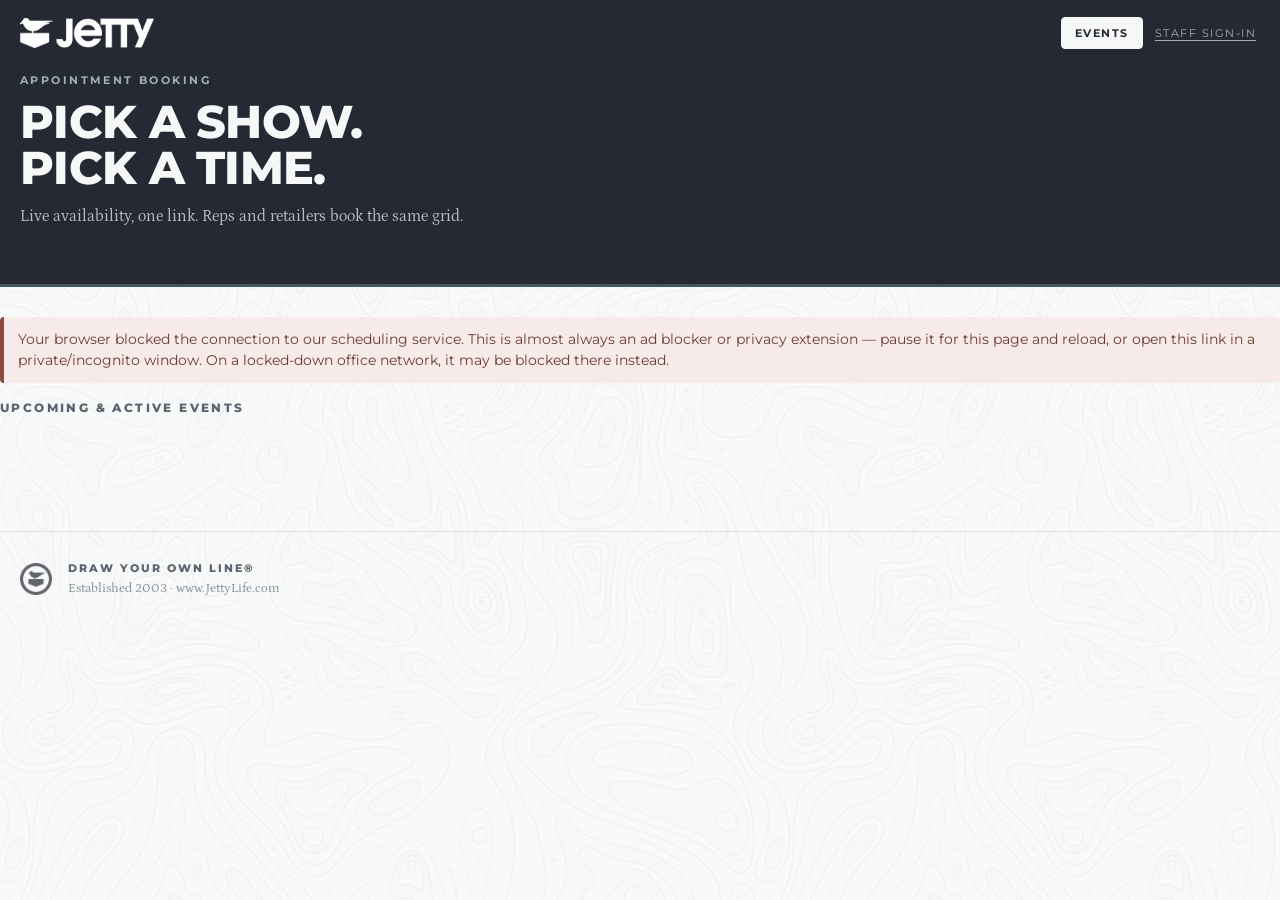
<file: index.html>
<!doctype html>
<html lang="en">
<head>
<meta charset="utf-8">
<meta name="viewport" content="width=device-width, initial-scale=1">
<title>Jetty — Appointment Booking</title>
<meta name="description" content="Book an appointment slot at a Jetty trade show or sales meeting.">
<link rel="icon" href="/assets/brand/otis-coin-dark.png">
<link rel="preconnect" href="https://fonts.googleapis.com">
<link rel="preconnect" href="https://fonts.gstatic.com" crossorigin>
<link href="https://fonts.googleapis.com/css2?family=Montserrat:wght@600;700;800;900&family=Petrona:wght@400;500;600&display=swap" rel="stylesheet">
<link rel="stylesheet" href="/assets/styles.css">
</head>
<body>
<div id="hdr"></div>

<section class="hero">
  <div class="wrap">
    <div class="eyebrow">Appointment Booking</div>
    <h1>Pick a show.<br>Pick a time.</h1>
    <div class="meta">Live availability, one link. Reps and retailers book the same grid.</div>
    <div class="hero-actions">
      <a class="btn btn-tan" href="/new.html" data-role-admin hidden>+ Create New Event</a>
    </div>
  </div>
</section>

<main class="wrap section">
  <div id="alert" class="alert" hidden></div>
  <div class="section-title">Upcoming &amp; Active Events</div>
  <div id="list"><div class="loading"><div class="spinner"></div>Loading events…</div></div>

  <div id="archived-wrap" class="hidden" style="margin-top:38px">
    <div class="section-title">Past Events</div>
    <div id="archived" class="event-list"></div>
  </div>
</main>

<div id="ftr"></div>

<script src="/config.js"></script>
<script src="/assets/app.js"></script>
<script>
(function () {
  document.getElementById('hdr').innerHTML = ST.header('events');
  document.getElementById('ftr').innerHTML = ST.footer();

  var list = document.getElementById('list');
  var alertBox = document.getElementById('alert');

  function todayStr() {
    var d = new Date();
    return d.getFullYear() + '-' + ST.pad(d.getMonth() + 1) + '-' + ST.pad(d.getDate());
  }

  function card(ev) {
    var slotsPerDay = 0;
    (ev.days || []).forEach(function (d) { slotsPerDay += ST.slotsFor(d, ev).length; });
    var total = slotsPerDay * (ev.stations || []).length;
    var past = ev.endDate && ev.endDate < todayStr();

    var a = ST.el('a', { class: 'event-card', href: '/event.html?e=' + encodeURIComponent(ev.eventId) });
    a.innerHTML =
      '<div style="display:flex;justify-content:space-between;gap:10px;align-items:flex-start">'
      + '<h3>' + ST.esc(ev.name) + '</h3>'
      + '<span class="pill' + (past ? ' grey' : '') + '">' + (past ? 'Past' : 'Open') + '</span>'
      + '</div>'
      + '<div class="when">' + ST.esc(ST.dateRange(ev.startDate, ev.endDate))
      + (ev.venue || ev.city ? ' &middot; ' + ST.esc([ev.venue, ev.city].filter(Boolean).join(', ')) : '')
      + '</div>'
      + '<div class="stats">'
      + '<div><b>' + (ev.days || []).length + '</b>Days</div>'
      + '<div><b>' + (ev.stations || []).length + '</b>Stations</div>'
      + '<div><b>' + total + '</b>Slots</div>'
      + '<div><b>' + ev.slotMinutes + '</b>Min each</div>'
      + '</div>';
    return a;
  }

  function render(events) {
    var today = todayStr();
    var upcoming = events.filter(function (e) { return !e.endDate || e.endDate >= today; });
    var past = events.filter(function (e) { return e.endDate && e.endDate < today; });

    list.innerHTML = '';
    if (!upcoming.length) {
      list.appendChild(ST.el('div', {
        class: 'card',
        html: '<p style="margin:0 0 14px"><strong>No upcoming events yet.</strong></p>'
          + '<p class="muted small" style="margin:0 0 18px">Create one and share the link — anyone with it can book a slot.</p>'
          + (ST.isAdmin() ? '<a class="btn" href="/new.html">+ Create New Event</a>' : '')
      }));
    } else {
      var grid = ST.el('div', { class: 'event-list' });
      upcoming.forEach(function (e) { grid.appendChild(card(e)); });
      list.appendChild(grid);
    }

    if (past.length) {
      document.getElementById('archived-wrap').classList.remove('hidden');
      var pg = document.getElementById('archived');
      pg.innerHTML = '';
      past.reverse().forEach(function (e) { pg.appendChild(card(e)); });
    }
  }

  ST.applyRoleToChrome();
  ST.get({ action: 'events' })
    .then(function (d) { render(d.events || []); })
    .catch(function (err) {
      list.innerHTML = '';
      ST.showAlert(alertBox, 'error', err.message);
      if (!ST.apiConfigured()) {
        list.appendChild(ST.el('div', {
          class: 'card',
          html: '<h3 style="font-size:16px;margin-bottom:10px">Finish the setup</h3>'
            + '<ol class="small muted" style="margin:0;padding-left:18px;line-height:1.9">'
            + '<li>Open your Google Sheet &rarr; <strong>Extensions &rarr; Apps Script</strong>.</li>'
            + '<li>Paste in <span class="mono">apps-script/Code.gs</span> from this repo and save.</li>'
            + '<li>Run the <span class="mono">setup</span> function once and approve permissions.</li>'
            + '<li><strong>Deploy &rarr; New deployment &rarr; Web app</strong>, execute as <em>Me</em>, access <em>Anyone</em>.</li>'
            + '<li>Copy the <span class="mono">/exec</span> URL into <span class="mono">config.js</span> in this repo.</li>'
            + '</ol>'
        }));
      }
    });
})();
</script>
</body>
</html>
</file>
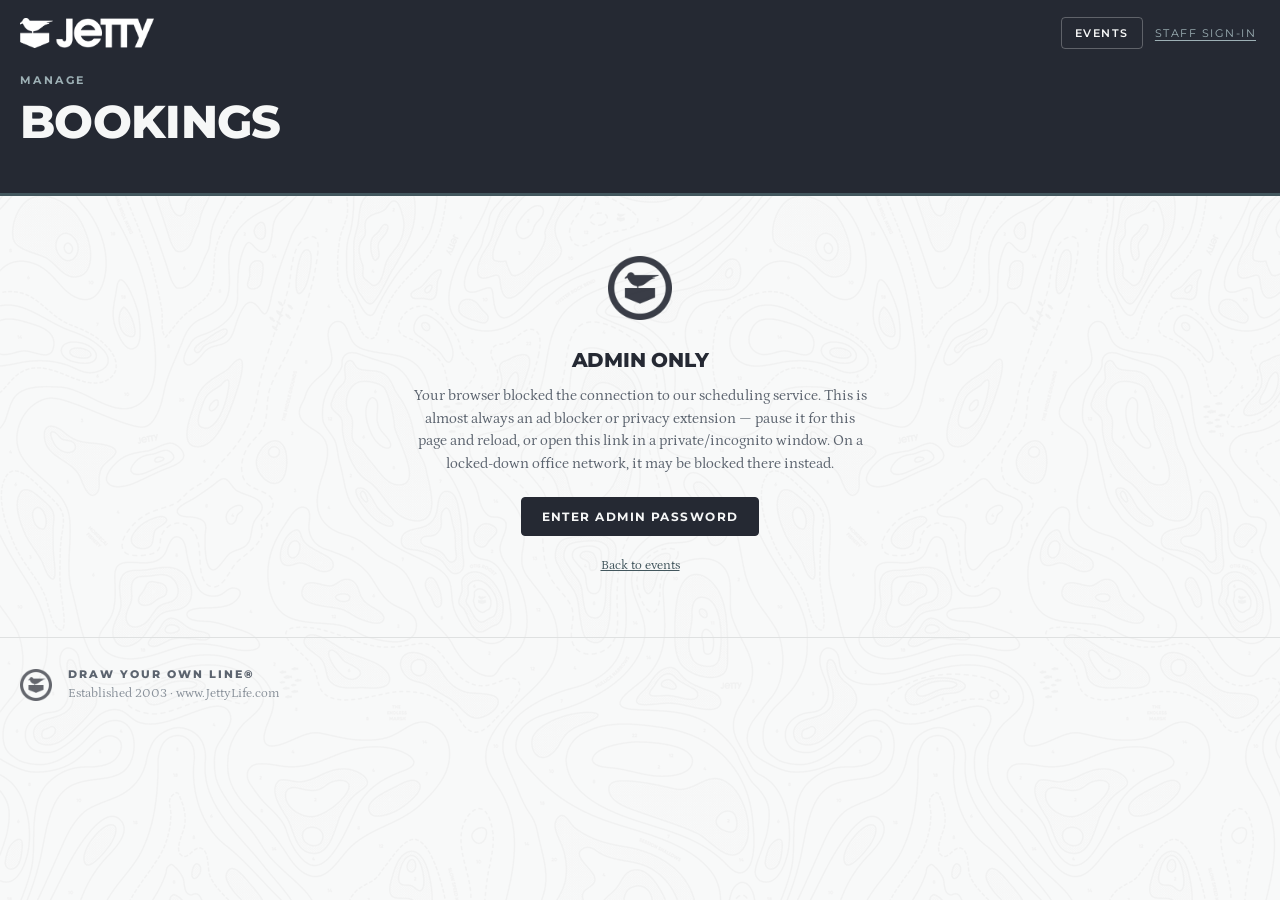
<file: admin.html>
<!doctype html>
<html lang="en">
<head>
<meta charset="utf-8">
<meta name="viewport" content="width=device-width, initial-scale=1">
<title>Manage Bookings — Jetty</title>
<link rel="icon" href="/assets/brand/otis-coin-dark.png">
<link rel="preconnect" href="https://fonts.googleapis.com">
<link rel="preconnect" href="https://fonts.gstatic.com" crossorigin>
<link href="https://fonts.googleapis.com/css2?family=Montserrat:wght@600;700;800;900&family=Petrona:wght@400;500;600&display=swap" rel="stylesheet">
<link rel="stylesheet" href="/assets/styles.css">
</head>
<body>
<div id="hdr"></div>

<section class="hero">
  <div class="wrap">
    <div class="eyebrow">Manage</div>
    <h1 id="ev-name">Bookings</h1>
    <div class="meta" id="ev-meta"></div>
    <div class="hero-actions">
      <a class="btn btn-tan" id="btn-book" href="#">Back to Booking Grid</a>
      <a class="btn btn-ghost-light" id="btn-edit" href="#">Edit Event</a>
      <button class="btn btn-ghost-light" id="btn-copy-retailer">Copy Retailer Link</button>
      <button class="btn btn-ghost-light" id="btn-copy-staff">Copy Staff Link</button>
      <button class="btn btn-ghost-light" id="btn-csv">Export CSV</button>
      <button class="btn btn-ghost-light" id="btn-ics">Export All to Calendar</button>
    </div>
  </div>
</section>


<div id="gate" class="gate hidden">
  <img src="/assets/brand/otis-coin-dark.png" alt="">
  <h2>Admin only</h2>
  <p id="gate-msg">Managing bookings is restricted. Enter the admin password to continue.</p>
  <button class="btn" id="gate-btn">Enter admin password</button>
  <p style="margin-top:18px"><a href="/index.html" class="small">Back to events</a></p>
</div>

<main class="wrap section hidden" id="main">
  <div id="alert" class="alert" hidden></div>

  <div class="summary-strip" id="summary" hidden></div>

  <div class="section-title">All Appointments</div>
  <div class="card" style="padding:0;overflow-x:auto">
    <table class="data" id="tbl">
      <thead><tr>
        <th>Day</th><th>Time</th><th>Station</th><th>Retailer</th>
        <th>Contact</th><th>Booked by</th><th>Notes</th><th>Confirmation</th><th></th>
      </tr></thead>
      <tbody id="rows"><tr><td colspan="9" class="loading">Loading…</td></tr></tbody>
    </table>
  </div>

  <div class="section-title" style="margin-top:38px">Block Off Slots</div>
  <div class="card">
    <p class="small muted" style="margin-top:0">Click any open slot to block it — lunch, a walkthrough, a hard stop. Blocked slots can't be booked. Click again to unblock. Booked slots show in green and can't be blocked until they're cancelled.</p>
    <div id="blockdays" style="display:flex;gap:8px;flex-wrap:wrap;margin-bottom:14px"></div>
    <div id="blockgrid"></div>
  </div>
</main>

<div id="ftr"></div>

<script src="/config.js"></script>
<script src="/assets/app.js"></script>
<script>
(function () {
  document.getElementById('hdr').innerHTML = ST.header('');
  document.getElementById('ftr').innerHTML = ST.footer();
  ST.applyRoleToChrome();

  var $ = function (id) { return document.getElementById(id); };
  var eventId = ST.qs('e');
  var state = { event: null, bookings: [], blocks: [], byKey: {}, blockByKey: {}, activeDay: 0 };
  var alertBox = $('alert');

  /* ---------------- Admin gate ---------------- */
  function showGate(msg) {
    if (msg) document.getElementById('gate-msg').textContent = msg;
    document.getElementById('gate').classList.remove('hidden');
    document.getElementById('main').classList.add('hidden');
    document.querySelector('.hero-actions').classList.add('hidden');
  }
  function hideGate() {
    document.getElementById('gate').classList.add('hidden');
    document.getElementById('main').classList.remove('hidden');
    document.querySelector('.hero-actions').classList.remove('hidden');
  }
  document.getElementById('gate-btn').onclick = function () {
    var t = window.prompt('Admin password:', '');
    if (!t) return;
    ST.setToken(t.trim());
    checkAdmin();
  };
  function checkAdmin() {
    return ST.get({ action: 'ping' }).then(function (d) {
      if (d.role === 'admin') { hideGate(); return true; }
      // Only wipe a password that was actually rejected. A rep who lands here
      // is simply not an admin — don't demote them to retailer on the way out.
      if (d.role === 'public') ST.setToken('');
      showGate('That password was not recognised. Try again, or ask Cory for the admin password.');
      return false;
    }).catch(function (err) {
      showGate(err.message);
      return false;
    });
  }


  $('btn-book').href = '/event.html?e=' + encodeURIComponent(eventId);
  $('btn-edit').href = '/edit.html?e=' + encodeURIComponent(eventId);

  function load() {
    if (!eventId) {
      ST.showAlert(alertBox, 'error', 'No event specified.');
      $('rows').innerHTML = '';
      return Promise.resolve();
    }
    return ST.get({ action: 'event', id: eventId }).then(function (d) {
      state.event = d.event;
      state.bookings = (d.bookings || []).slice().sort(function (a, b) {
        return (a.date + a.startTime + a.stationId).localeCompare(b.date + b.startTime + b.stationId);
      });
      state.blocks = d.blocks || [];
      state.repToken = d.repToken || '';
      state.byKey = ST.indexBookings(state.bookings);
      state.blockByKey = ST.indexBlocks(state.blocks);
      ST.hideAlert(alertBox);
      renderHead();
      renderSummary();
      renderTable();
      renderBlockDays();
      renderBlockGrid();
    }).catch(function (err) {
      $('rows').innerHTML = '';
      ST.showAlert(alertBox, 'error', err.message);
    });
  }

  function renderHead() {
    var ev = state.event;
    document.title = 'Manage — ' + ev.name;
    $('ev-name').textContent = ev.name;
    $('ev-meta').innerHTML = '<strong>' + ST.esc(ST.dateRange(ev.startDate, ev.endDate)) + '</strong>'
      + ([ev.venue, ev.city].filter(Boolean).length ? ' &middot; ' + ST.esc([ev.venue, ev.city].filter(Boolean).join(', ')) : '');
  }

  function totalSlots() {
    var n = 0;
    state.event.days.forEach(function (d) { n += ST.slotsFor(d, state.event).length; });
    return n * state.event.stations.length;
  }

  function renderSummary() {
    var total = totalSlots();
    var booked = state.bookings.length;
    var blocked = state.blocks.length;
    var open = Math.max(0, total - booked - blocked);
    var pct = total ? Math.round((booked / total) * 100) : 0;
    $('summary').hidden = false;
    $('summary').innerHTML =
      '<div><span>Booked</span><b>' + booked + '</b></div>'
      + '<div><span>Open</span><b>' + open + '</b></div>'
      + '<div><span>Blocked</span><b>' + blocked + '</b></div>'
      + '<div><span>Total slots</span><b>' + total + '</b></div>'
      + '<div><span>Filled</span><b>' + pct + '%</b></div>';
  }

  function renderTable() {
    var tb = $('rows');
    tb.innerHTML = '';
    if (!state.bookings.length) {
      tb.innerHTML = '<tr><td colspan="9" class="muted" style="padding:34px;text-align:center">No appointments booked yet. Share the booking link to get things moving.</td></tr>';
      return;
    }
    state.bookings.forEach(function (b) {
      var tr = ST.el('tr');
      tr.innerHTML =
        '<td class="nowrap">' + ST.esc(ST.dowName(b.date).slice(0, 3) + ' ' + ST.numDate(b.date)) + '</td>'
        + '<td class="nowrap">' + ST.pretty12(b.startTime) + '</td>'
        + '<td>' + ST.esc(b.stationName) + '</td>'
        + '<td><strong>' + ST.esc(b.retailer) + '</strong></td>'
        + '<td>' + ST.esc(b.contactName) + '<br><span class="small muted">'
        + ST.esc(b.contactEmail) + (b.phone ? ' &middot; ' + ST.esc(b.phone) : '') + '</span></td>'
        + '<td>' + ST.esc(b.bookedBy || '—') + '</td>'
        + '<td class="small">' + ST.esc(b.notes || '') + '</td>'
        + '<td class="mono nowrap">' + ST.esc(b.bookingId) + '</td>';
      var td = ST.el('td', { class: 'right nowrap' });
      td.appendChild(ST.el('button', {
        class: 'btn btn-danger btn-sm', type: 'button', text: 'Cancel',
        onclick: function () {
          if (!confirm('Cancel ' + b.retailer + ' — ' + ST.longDate(b.date) + ' ' + ST.pretty12(b.startTime) + '?')) return;
          this.disabled = true; this.textContent = '…';
          ST.withPassword(function () { return ST.post({ action: 'cancel', bookingId: b.bookingId }); })
            .then(load)
            .catch(function (err) { ST.showAlert(alertBox, 'error', err.message); });
        }
      }));
      tr.appendChild(td);
      tb.appendChild(tr);
    });
  }

  /* ---------------- Block grid ---------------- */

  function renderBlockDays() {
    var host = $('blockdays');
    host.innerHTML = '';
    state.event.days.forEach(function (d, i) {
      host.appendChild(ST.el('button', {
        type: 'button',
        class: 'daytab' + (i === state.activeDay ? ' active' : ''),
        html: '<b>' + ST.dowName(d.date) + ' ' + ST.numDate(d.date) + '</b>',
        onclick: function () { state.activeDay = i; renderBlockDays(); renderBlockGrid(); }
      }));
    });
  }

  function renderBlockGrid() {
    var ev = state.event;
    var day = ev.days[state.activeDay];
    if (!day) return;
    var slots = ST.slotsFor(day, ev);

    var head = '<thead><tr><th class="time-col">Time</th>'
      + ev.stations.map(function (s, i) {
        return '<th><div class="st-num">Station ' + (i + 1) + '</div><div class="st-name">' + ST.esc(s.name) + '</div></th>';
      }).join('') + '</tr></thead>';

    var host = $('blockgrid');
    host.innerHTML = '<div class="grid-scroll"><table class="grid">' + head + '</table></div>';
    var table = host.querySelector('table');
    var tbody = ST.el('tbody');

    slots.forEach(function (t) {
      var tr = ST.el('tr');
      tr.appendChild(ST.el('td', { class: 'time-col', text: ST.pretty12(t) }));
      ev.stations.forEach(function (s) {
        var key = ST.slotKey(day.date, s.id, t);
        var b = state.byKey[key], blk = state.blockByKey[key];
        var td = ST.el('td', { class: 'slot ' + (b ? 'slot-taken' : blk ? 'slot-blocked' : 'slot-open') });
        var btn = ST.el('button', { class: 'slot-btn', type: 'button' });
        if (b) {
          btn.innerHTML = '<span class="retailer">' + ST.esc(b.retailer) + '</span>';
          btn.disabled = true;
          btn.style.cursor = 'not-allowed';
        } else {
          btn.innerHTML = blk
            ? '<span>Blocked</span>'
            : '<span class="dash">+</span><span class="plus">Block</span>';
          btn.addEventListener('click', function () {
            btn.disabled = true;
            ST.withPassword(function () { return ST.post({
              action: 'toggleBlock', eventId: ev.eventId, date: day.date,
              stationId: s.id, startTime: t, reason: 'Blocked'
            }); }).then(load).catch(function (err) {
              ST.showAlert(alertBox, 'error', err.message);
              btn.disabled = false;
            });
          });
        }
        td.appendChild(btn);
        tr.appendChild(td);
      });
      tbody.appendChild(tr);
    });
    table.appendChild(tbody);
  }

  /* ---------------- Exports ---------------- */

  $('btn-copy-retailer').onclick = function () {
    ST.copyButton(this, ST.eventUrl(eventId), 'Retailer Link Copied \u2713');
  };

  $('btn-copy-staff').onclick = function () {
    if (!state.repToken) {
      ST.showAlert(alertBox, 'error', 'No rep password is set yet. In the Apps Script editor, '
        + 'run setup (or useDefaultPasswords), then reload this page.');
      return;
    }
    ST.copyButton(this, ST.eventUrl(eventId, state.repToken), 'Staff Link Copied \u2713');
  };

  $('btn-csv').onclick = function () {
    if (!state.event) return;
    var rows = [['Day', 'Date', 'Start', 'End', 'Station', 'Retailer', 'Contact Name',
      'Email', 'Phone', 'Booked By', 'Notes', 'Confirmation', 'Booked At']];
    state.bookings.forEach(function (b) {
      rows.push([ST.dowName(b.date), b.date, ST.pretty12(b.startTime), ST.pretty12(b.endTime),
        b.stationName, b.retailer, b.contactName, b.contactEmail, b.phone, b.bookedBy,
        b.notes, b.bookingId, b.createdAt]);
    });
    ST.download(state.event.eventId + '-bookings.csv', ST.csv(rows), 'text/csv;charset=utf-8');
  };

  $('btn-ics').onclick = function () {
    if (!state.event || !state.bookings.length) return;
    var parts = state.bookings.map(function (b) {
      var one = ST.icsFor(state.event, b).split('\r\n');
      return one.slice(one.indexOf('BEGIN:VEVENT'), one.indexOf('END:VEVENT') + 1).join('\r\n');
    });
    var all = ['BEGIN:VCALENDAR', 'VERSION:2.0', 'PRODID:-//Jetty//Appointments//EN']
      .concat(parts).concat(['END:VCALENDAR']).join('\r\n');
    ST.download(state.event.eventId + '-appointments.ics', all, 'text/calendar');
  };

  checkAdmin().then(function (okAdmin) { if (okAdmin) load(); });
})();
</script>
</body>
</html>
</file>
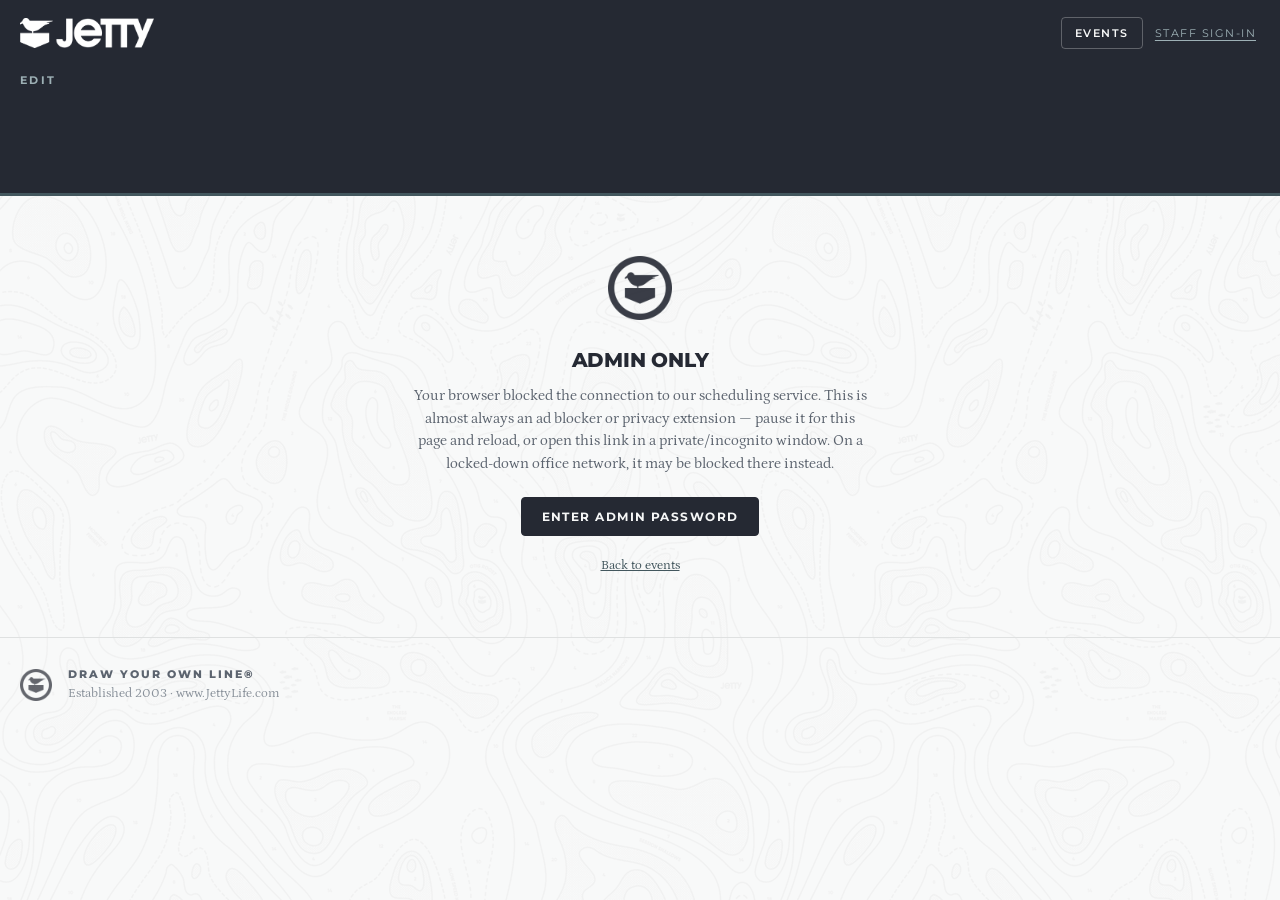
<file: edit.html>
<!doctype html>
<html lang="en">
<head>
<meta charset="utf-8">
<meta name="viewport" content="width=device-width, initial-scale=1">
<title>Edit Event — Jetty</title>
<link rel="icon" href="/assets/brand/otis-coin-dark.png">
<link rel="preconnect" href="https://fonts.googleapis.com">
<link rel="preconnect" href="https://fonts.gstatic.com" crossorigin>
<link href="https://fonts.googleapis.com/css2?family=Montserrat:wght@600;700;800;900&family=Petrona:wght@400;500;600&display=swap" rel="stylesheet">
<link rel="stylesheet" href="/assets/styles.css">
</head>
<body>
<div id="hdr"></div>

<section class="hero">
  <div class="wrap">
    <div class="eyebrow">Edit</div>
    <h1 id="ev-name">&nbsp;</h1>
    <div class="meta" id="ev-meta"></div>
  </div>
</section>

<div id="gate" class="gate hidden">
  <img src="/assets/brand/otis-coin-dark.png" alt="">
  <h2>Admin only</h2>
  <p id="gate-msg">Editing an event is restricted. Enter the admin password to continue.</p>
  <button class="btn" id="gate-btn">Enter admin password</button>
  <p style="margin-top:18px"><a href="/index.html" class="small">Back to events</a></p>
</div>

<main class="wrap-narrow section hidden" id="main">
  <div id="alert" class="alert" hidden></div>

  <form id="ev-form" novalidate>
    <div class="card">
      <div class="section-title" style="margin-top:0">The Basics</div>
      <div class="field">
        <label for="f-name">Event Name <span class="req">*</span></label>
        <input type="text" id="f-name" required>
        <div class="hint">This is the big heading on the booking page.</div>
      </div>
      <div class="field">
        <label for="f-subtitle">Subtitle</label>
        <input type="text" id="f-subtitle">
        <div class="hint">The small line above the name.</div>
      </div>
      <div class="row2">
        <div class="field">
          <label for="f-venue">Venue</label>
          <input type="text" id="f-venue">
        </div>
        <div class="field">
          <label for="f-city">City</label>
          <input type="text" id="f-city">
        </div>
      </div>
      <div class="row2">
        <div class="field">
          <label for="f-notify">Notify Emails</label>
          <input type="text" id="f-notify">
          <div class="hint">Gets a copy of every booking and cancellation. Separate several with commas.</div>
        </div>
        <div class="field">
          <label for="f-replyto">Reply-To on Confirmations</label>
          <input type="email" id="f-replyto">
        </div>
      </div>
    </div>

    <div class="card" style="margin-top:18px">
      <div class="section-title" style="margin-top:0">Stations</div>
      <p class="hint" style="margin:0 0 14px">
        Rename freely — appointments follow their station automatically, and any
        already booked will show the new name everywhere. A station holding
        appointments can't be removed until those are cancelled.
      </p>
      <div id="stations" class="stack"></div>
      <button type="button" class="btn btn-ghost btn-sm" id="add-station" style="margin-top:12px">+ Add Station</button>
    </div>

    <div class="card" style="margin-top:18px">
      <div class="section-title" style="margin-top:0">Dates &amp; Hours</div>
      <div id="dayinfo" class="small muted"></div>
      <p class="hint" style="margin-bottom:0">
        Dates, hours and appointment length are fixed once an event exists, so a
        change can't strand an appointment at a time that no longer exists. To
        move the schedule, create a new event.
      </p>
    </div>

    <div style="margin-top:22px;display:flex;gap:10px;flex-wrap:wrap">
      <button type="submit" class="btn" id="submit">Save Changes</button>
      <a class="btn btn-ghost" id="back" href="#">Cancel</a>
    </div>
  </form>
</main>

<div id="ftr"></div>

<script src="/config.js"></script>
<script src="/assets/app.js"></script>
<script>
(function () {
  document.getElementById('hdr').innerHTML = ST.header('');
  document.getElementById('ftr').innerHTML = ST.footer();
  ST.applyRoleToChrome();

  var $ = function (id) { return document.getElementById(id); };
  var eventId = ST.qs('e');
  var alertBox = $('alert');
  var state = { event: null, counts: {} };

  $('back').href = '/admin.html?e=' + encodeURIComponent(eventId);

  /* ---------------- Admin gate ---------------- */

  function showGate(msg) {
    if (msg) $('gate-msg').textContent = msg;
    $('gate').classList.remove('hidden');
    $('main').classList.add('hidden');
  }
  function hideGate() {
    $('gate').classList.add('hidden');
    $('main').classList.remove('hidden');
  }
  $('gate-btn').onclick = function () {
    var t = window.prompt('Admin password:', '');
    if (!t) return;
    ST.setToken(t.trim());
    checkAdmin().then(function (okAdmin) { if (okAdmin) load(); });
  };
  function checkAdmin() {
    return ST.get({ action: 'ping' }).then(function (d) {
      if (d.role === 'admin') { hideGate(); return true; }
      if (d.role === 'public') ST.setToken('');
      showGate('That password was not recognised. Try again, or ask Cory for the admin password.');
      return false;
    }).catch(function (err) { showGate(err.message); return false; });
  }

  /* ---------------- Stations ---------------- */

  function stationRow(station, count) {
    var wrap = ST.el('div', {
      style: 'display:flex;gap:8px;align-items:center;flex-wrap:wrap'
    });
    wrap.dataset.stationId = station.id || '';

    var num = ST.el('div', {
      class: 'mono muted nowrap',
      style: 'width:78px;font-size:10.5px;letter-spacing:.12em;text-transform:uppercase'
    });
    var input = ST.el('input', {
      type: 'text', class: 'st-input', placeholder: 'Station name',
      value: station.name || '', style: 'flex:1;min-width:200px'
    });
    var tag = ST.el('span', {
      class: 'small muted nowrap',
      style: 'min-width:96px',
      text: count ? (count + ' booked') : (station.id ? 'no bookings' : 'new')
    });
    var del = ST.el('button', {
      type: 'button', class: 'btn btn-ghost btn-sm nowrap', text: 'Remove',
      onclick: function () {
        if (count) {
          ST.showAlert(alertBox, 'error', '"' + (station.name || 'That station') + '" still has '
            + count + ' appointment' + (count === 1 ? '' : 's')
            + '. Cancel ' + (count === 1 ? 'it' : 'them') + ' on the Manage page first.');
          window.scrollTo({ top: 0, behavior: 'smooth' });
          return;
        }
        wrap.remove();
        renumber();
      }
    });
    if (count) { del.style.opacity = '.45'; }

    wrap.appendChild(num);
    wrap.appendChild(input);
    wrap.appendChild(tag);
    wrap.appendChild(del);
    return wrap;
  }

  function renumber() {
    Array.prototype.forEach.call($('stations').children, function (row, i) {
      row.firstChild.textContent = 'Station ' + (i + 1);
    });
  }

  $('add-station').onclick = function () {
    $('stations').appendChild(stationRow({ id: '', name: '' }, 0));
    renumber();
  };

  function stationValues() {
    return Array.prototype.map.call($('stations').children, function (row) {
      return {
        id: row.dataset.stationId || '',
        name: row.querySelector('.st-input').value.trim()
      };
    }).filter(function (s) { return s.name; });
  }

  /* ---------------- Load ---------------- */

  function load() {
    if (!eventId) {
      ST.showAlert(alertBox, 'error', 'No event specified.');
      return Promise.resolve();
    }
    return ST.get({ action: 'event', id: eventId }).then(function (d) {
      state.event = d.event;
      state.counts = {};
      (d.bookings || []).forEach(function (b) {
        state.counts[b.stationId] = (state.counts[b.stationId] || 0) + 1;
      });

      var ev = d.event;
      document.title = 'Edit — ' + ev.name;
      $('ev-name').textContent = ev.name;
      $('ev-meta').innerHTML = '<strong>' + ST.esc(ST.dateRange(ev.startDate, ev.endDate)) + '</strong>';

      $('f-name').value = ev.name || '';
      $('f-subtitle').value = ev.subtitle || '';
      $('f-venue').value = ev.venue || '';
      $('f-city').value = ev.city || '';
      $('f-notify').value = ev.notifyEmail || '';
      $('f-replyto').value = ev.replyTo || '';

      var host = $('stations');
      host.innerHTML = '';
      ev.stations.forEach(function (s) {
        host.appendChild(stationRow(s, state.counts[s.id] || 0));
      });
      renumber();

      $('dayinfo').innerHTML = ev.days.map(function (d) {
        return ST.esc(ST.longDate(d.date)) + ' &middot; ' + ST.pretty12(d.start)
          + '&ndash;' + ST.pretty12(d.end);
      }).join('<br>') + '<br><strong>' + ev.slotMinutes + '-minute appointments</strong>';

      ST.hideAlert(alertBox);
    }).catch(function (err) {
      ST.showAlert(alertBox, 'error', err.message);
    });
  }

  /* ---------------- Save ---------------- */

  $('ev-form').addEventListener('submit', function (e) {
    e.preventDefault();
    ST.hideAlert(alertBox);

    var name = $('f-name').value.trim();
    if (!name) return ST.showAlert(alertBox, 'error', 'The event needs a name.');
    var stations = stationValues();
    if (!stations.length) return ST.showAlert(alertBox, 'error', 'Keep at least one station.');

    var btn = $('submit');
    btn.disabled = true; btn.textContent = 'Saving…';

    ST.withPassword(function () {
      return ST.post({
        action: 'updateEvent',
        eventId: eventId,
        name: name,
        subtitle: $('f-subtitle').value.trim(),
        venue: $('f-venue').value.trim(),
        city: $('f-city').value.trim(),
        notifyEmail: $('f-notify').value.trim(),
        replyTo: $('f-replyto').value.trim(),
        stations: stations
      });
    }).then(function (d) {
      var extra = d.bookingsRenamed
        ? ' ' + d.bookingsRenamed + ' existing appointment'
          + (d.bookingsRenamed === 1 ? ' was' : 's were') + ' updated to match.'
        : '';
      // Refresh FIRST — load() clears the alert box, so a message shown before
      // it would be wiped out the moment the reload finished.
      return load().then(function () {
        ST.showAlert(alertBox, 'ok', 'Saved.' + extra);
        window.scrollTo({ top: 0, behavior: 'smooth' });
      });
    }).catch(function (err) {
      ST.showAlert(alertBox, 'error', err.message);
      window.scrollTo({ top: 0, behavior: 'smooth' });
    }).finally(function () {
      btn.disabled = false; btn.textContent = 'Save Changes';
    });
  });

  checkAdmin().then(function (okAdmin) { if (okAdmin) load(); });
})();
</script>
</body>
</html>
</file>
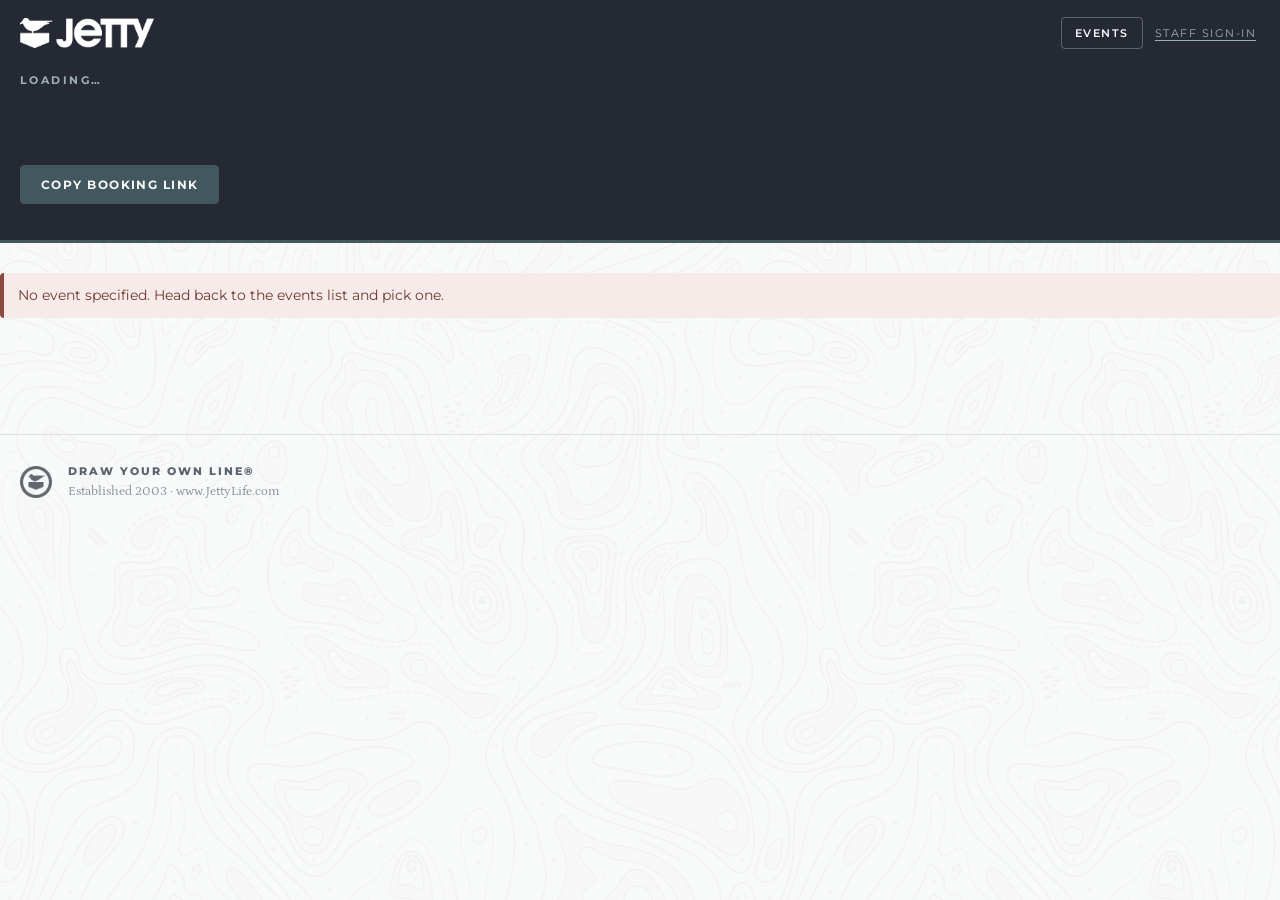
<file: event.html>
<!doctype html>
<html lang="en">
<head>
<meta charset="utf-8">
<meta name="viewport" content="width=device-width, initial-scale=1">
<title>Book an Appointment — Jetty</title>
<link rel="icon" href="/assets/brand/otis-coin-dark.png">
<link rel="preconnect" href="https://fonts.googleapis.com">
<link rel="preconnect" href="https://fonts.gstatic.com" crossorigin>
<link href="https://fonts.googleapis.com/css2?family=Montserrat:wght@600;700;800;900&family=Petrona:wght@400;500;600&display=swap" rel="stylesheet">
<link rel="stylesheet" href="/assets/styles.css">
</head>
<body>
<div id="hdr"></div>

<section class="hero" id="hero">
  <div class="wrap">
    <div class="eyebrow" id="eyebrow">Loading…</div>
    <h1 id="ev-name">&nbsp;</h1>
    <div class="meta" id="ev-meta"></div>
    <div class="hero-actions">
      <button class="btn btn-tan" id="btn-copy">Copy Booking Link</button>
      <span class="copy-note" id="copy-note" hidden>Safe to send &mdash; no password in it</span>
      <a class="btn btn-ghost-light" id="btn-admin" href="#" data-role-admin hidden>Manage Bookings</a>
      <a class="btn btn-ghost-light" id="btn-edit" href="#" data-role-admin hidden>Edit Event</a>
    </div>
  </div>
</section>

<div class="daybar" id="daybar" hidden>
  <div class="wrap">
    <div id="daytabs" style="display:flex;gap:8px;flex-wrap:wrap"></div>
    <div class="spacer"></div>
    <div class="live-dot"><i></i> <span id="livetext">Live availability</span></div>
  </div>
</div>

<main class="wrap section">
  <div id="alert" class="alert" hidden></div>
  <div id="grid-host"><div class="loading"><div class="spinner"></div>Loading availability…</div></div>
  <div class="legend" id="legend" hidden>
    <span><i class="lg-open"></i>Open — click to book</span>
    <span id="lg-booked"><i class="lg-taken"></i>Booked</span>
    <span><i class="lg-blocked"></i>Blocked off</span>
    <span class="drag-hint" id="lg-drag" hidden>Drag an appointment to move it &middot; click it to edit</span>
    <span class="mobile-only">Swipe the grid sideways to see every station.</span>
  </div>
</main>

<div id="ftr"></div>

<!-- ---------- Booking modal ---------- -->
<div class="modal-backdrop" id="book-modal" hidden>
  <div class="modal" role="dialog" aria-modal="true">
    <div class="modal-head">
      <button class="modal-close" id="book-x" aria-label="Close">&times;</button>
      <div class="eyebrow">Book this slot</div>
      <h2 id="bm-time">&nbsp;</h2>
      <div class="sub" id="bm-station"></div>
    </div>
    <form id="book-form" novalidate>
      <div class="modal-body">
        <div id="bm-alert" class="alert" hidden></div>
        <div class="field">
          <label for="f-retailer">Retailer / Company <span class="req">*</span></label>
          <input type="text" id="f-retailer" name="retailer" required autocomplete="organization" placeholder="e.g. Ron Jon Surf Shop">
          <div class="hint">This is the name that shows on the schedule grid.</div>
        </div>
        <div class="row2">
          <div class="field">
            <label for="f-name">Contact Name <span class="req">*</span></label>
            <input type="text" id="f-name" name="contactName" required autocomplete="name">
          </div>
          <div class="field">
            <label for="f-phone">Phone</label>
            <input type="tel" id="f-phone" name="phone" autocomplete="tel">
          </div>
        </div>
        <div class="field">
          <label for="f-email">Email <span class="req">*</span></label>
          <input type="email" id="f-email" name="contactEmail" required autocomplete="email">
          <div class="hint">Confirmation and calendar invite go here.</div>
        </div>
        <div class="field">
          <label for="f-by">Booked By</label>
          <select id="f-by" name="repId">
            <option value="">— Select a sales agency —</option>
          </select>
          <input type="text" id="f-by-text" name="bookedBy" hidden
                 placeholder="Sales agency — or leave blank if self-booking">
          <div class="hint" id="f-by-hint">The agency gets a copy of the confirmation. Leave on
            &ldquo;Select&rdquo; if the retailer is booking for themselves.</div>
        </div>
        <div class="field">
          <label for="f-notes">Notes</label>
          <textarea id="f-notes" name="notes" placeholder="Anything we should know before the meeting?"></textarea>
        </div>
      </div>
      <div class="modal-foot">
        <button type="button" class="btn btn-ghost" id="book-cancel">Cancel</button>
        <button type="submit" class="btn" id="book-submit">Confirm Appointment</button>
      </div>
    </form>
  </div>
</div>

<!-- ---------- Detail modal ---------- -->
<div class="modal-backdrop" id="detail-modal" hidden>
  <div class="modal" role="dialog" aria-modal="true">
    <div class="modal-head">
      <button class="modal-close" id="det-x" aria-label="Close">&times;</button>
      <div class="eyebrow" id="det-eyebrow">Booked</div>
      <h2 id="det-title">&nbsp;</h2>
      <div class="sub" id="det-sub"></div>
    </div>
    <div class="modal-body">
      <div id="det-alert" class="alert" hidden></div>
      <table class="data" id="det-table" style="border:1px solid var(--line);border-radius:4px"></table>

      <form id="det-form" hidden>
        <div class="section-title" style="margin-top:0">When</div>
        <div class="row3">
          <div class="field">
            <label for="e-day">Day</label>
            <select id="e-day"></select>
          </div>
          <div class="field">
            <label for="e-station">Station</label>
            <select id="e-station"></select>
          </div>
          <div class="field">
            <label for="e-time">Time</label>
            <select id="e-time"></select>
          </div>
        </div>

        <div class="section-title">Who</div>
        <div class="field">
          <label for="e-retailer">Retailer / Company</label>
          <input type="text" id="e-retailer">
        </div>
        <div class="row2">
          <div class="field">
            <label for="e-name">Contact Name</label>
            <input type="text" id="e-name">
          </div>
          <div class="field">
            <label for="e-phone">Phone</label>
            <input type="tel" id="e-phone">
          </div>
        </div>
        <div class="field">
          <label for="e-email">Email</label>
          <input type="email" id="e-email">
        </div>
        <div class="field">
          <label for="e-by">Booked By</label>
          <select id="e-by"></select>
        </div>
        <div class="field">
          <label for="e-notes">Notes</label>
          <textarea id="e-notes"></textarea>
        </div>
        <label class="checkline">
          <input type="checkbox" id="e-notify">
          <span id="e-notify-label">Email everyone about this change</span>
        </label>
      </form>
    </div>
    <div class="modal-foot">
      <button class="btn btn-danger" id="det-cancel-booking">Cancel Appointment</button>
      <button class="btn btn-ghost" id="det-ics">Add to Calendar</button>
      <button class="btn btn-ghost" id="det-edit" hidden>Edit / Move</button>
      <button class="btn btn-ghost" id="det-back" hidden>Back</button>
      <button class="btn" id="det-save" hidden>Save Changes</button>
      <button class="btn" id="det-close">Done</button>
    </div>
  </div>
</div>

<!-- ---------- Success modal ---------- -->
<div class="modal-backdrop" id="done-modal" hidden>
  <div class="modal" role="dialog" aria-modal="true">
    <div class="modal-head" style="background:#1B3A6B">
      <div class="eyebrow">You're on the schedule</div>
      <h2 id="done-title">Appointment Confirmed</h2>
      <div class="sub" id="done-sub"></div>
    </div>
    <div class="modal-body">
      <p class="small muted" style="margin-top:0">A confirmation email with a calendar invite is on its way. Keep the confirmation number handy if you need to change anything.</p>
      <table class="data" id="done-table" style="border:1px solid var(--line);border-radius:4px"></table>
    </div>
    <div class="modal-foot">
      <button class="btn btn-ghost" id="done-ics">Add to Calendar</button>
      <button class="btn" id="done-close">Done</button>
    </div>
  </div>
</div>

<!-- ---------- Self-cancel (from the link in a confirmation email) ---------- -->
<div class="modal-backdrop" id="selfcancel-modal" hidden>
  <div class="modal" role="dialog" aria-modal="true">
    <div class="modal-head">
      <div class="eyebrow">Your appointment</div>
      <h2 id="sc-title">&nbsp;</h2>
      <div class="sub" id="sc-sub"></div>
    </div>
    <div class="modal-body">
      <div id="sc-alert" class="alert" hidden></div>
      <table class="data" id="sc-table" style="border:1px solid var(--line);border-radius:4px"></table>
    </div>
    <div class="modal-foot">
      <button class="btn btn-ghost" id="sc-keep">Keep it</button>
      <button class="btn btn-danger" id="sc-cancel">Cancel my appointment</button>
    </div>
  </div>
</div>

<script src="/config.js"></script>
<script src="/assets/app.js"></script>
<script>
(function () {
  document.getElementById('hdr').innerHTML = ST.header('');
  document.getElementById('ftr').innerHTML = ST.footer();
  ST.applyRoleToChrome();

  var eventId = ST.qs('e');
  var state = { event: null, bookings: [], blocks: [], reps: [], activeDay: 0, byKey: {}, blockByKey: {} };
  var REP_MEMORY = 'showtime_last_rep';
  var pendingSlot = null;
  var lastBooking = null;
  var timer = null;

  var $ = function (id) { return document.getElementById(id); };
  var alertBox = $('alert');

  document.getElementById('btn-admin').href = '/admin.html?e=' + encodeURIComponent(eventId);
  document.getElementById('btn-edit').href = '/edit.html?e=' + encodeURIComponent(eventId);

  /* ---------------- Load ---------------- */

  function load(silent) {
    if (!eventId) {
      $('grid-host').innerHTML = '';
      ST.showAlert(alertBox, 'error', 'No event specified. Head back to the events list and pick one.');
      return Promise.resolve();
    }
    return ST.get({ action: 'event', id: eventId }).then(function (d) {
      state.event = d.event;
      state.bookings = d.bookings || [];
      state.blocks = d.blocks || [];
      state.byKey = ST.indexBookings(state.bookings);
      state.blockByKey = ST.indexBlocks(state.blocks);
      // Reps and admins see who's booked and may cancel. Retailers see neither.
      state.reps = d.reps || [];
      renderReps();
      state.canSeeNames = ST.canSeeNames();
      $('det-cancel-booking').classList.toggle('hidden', !state.canSeeNames);
      $('lg-booked').innerHTML = state.canSeeNames
        ? '<i class="lg-taken"></i>Booked'
        : '<i class="lg-anon"></i>Booked \u2014 not available';
      // Signed-in staff are the ones who send this link out, so name it for
      // them and say plainly that it carries no password.
      $('btn-copy').textContent = state.canSeeNames ? 'Copy Retailer Link' : 'Copy Booking Link';
    $('lg-drag').hidden = !state.canSeeNames;
      $('copy-note').hidden = !state.canSeeNames;
      ST.hideAlert(alertBox);
      renderHero();
      renderDays();
      renderGrid();
      $('livetext').textContent = 'Updated ' + new Date().toLocaleTimeString([], { hour: 'numeric', minute: '2-digit' });
    }).catch(function (err) {
      if (!silent) {
        $('grid-host').innerHTML = '';
        ST.showAlert(alertBox, 'error', err.message);
      }
    });
  }

  function renderHero() {
    var ev = state.event;
    document.title = ev.name + ' — Book an Appointment';
    $('eyebrow').textContent = ev.subtitle || 'Appointment Booking';
    $('ev-name').textContent = ev.name;
    var bits = [ST.dateRange(ev.startDate, ev.endDate)];
    if (ev.venue) bits.push(ev.venue);
    if (ev.city) bits.push(ev.city);
    $('ev-meta').innerHTML = '<strong>' + ST.esc(bits.shift()) + '</strong>'
      + bits.map(function (x) { return ' &middot; ' + ST.esc(x); }).join('')
      + ' &middot; ' + ev.slotMinutes + '-minute appointments';
  }

  function renderDays() {
    var ev = state.event;
    var host = $('daytabs');
    host.innerHTML = '';
    ev.days.forEach(function (d, i) {
      var slots = ST.slotsFor(d, ev);
      var open = 0;
      slots.forEach(function (t) {
        ev.stations.forEach(function (s) {
          var k = ST.slotKey(d.date, s.id, t);
          if (!state.byKey[k] && !state.blockByKey[k]) open++;
        });
      });
      var btn = ST.el('button', {
        class: 'daytab' + (i === state.activeDay ? ' active' : ''),
        type: 'button',
        onclick: function () { state.activeDay = i; renderDays(); renderGrid(); }
      });
      btn.innerHTML = '<b>' + ST.esc(ST.dowName(d.date)) + ' ' + ST.numDate(d.date) + '</b>'
        + '<span>' + open + ' of ' + (slots.length * ev.stations.length) + ' open</span>';
      host.appendChild(btn);
    });
    $('daybar').hidden = false;
  }

  function renderGrid() {
    var ev = state.event;
    var day = ev.days[state.activeDay];
    if (!day) return;
    var slots = ST.slotsFor(day, ev);

    var thead = '<thead><tr><th class="time-col">Time</th>'
      + ev.stations.map(function (s, i) {
        return '<th><div class="st-num">Station ' + (i + 1) + '</div>'
          + '<div class="st-name">' + ST.esc(s.name) + '</div>'
          + (s.sub ? '<div class="st-sub">' + ST.esc(s.sub) + '</div>' : '')
          + '</th>';
      }).join('')
      + '</tr></thead>';

    var tbody = document.createElement('tbody');
    slots.forEach(function (t) {
      var tr = ST.el('tr');
      tr.appendChild(ST.el('td', { class: 'time-col', text: ST.pretty12(t) }));
      ev.stations.forEach(function (s) {
        var key = ST.slotKey(day.date, s.id, t);
        var booking = state.byKey[key];
        var block = state.blockByKey[key];
        var td = ST.el('td', { class: 'slot ' + (booking ? 'slot-taken' : block ? 'slot-blocked' : 'slot-open') });
        var btn = ST.el('button', { class: 'slot-btn', type: 'button' });

        if (booking && state.canSeeNames) {
          btn.innerHTML = '<span class="retailer">' + ST.esc(booking.retailer) + '</span>'
            + '<span class="who">' + ST.esc(booking.contactName || '')
            + (booking.bookedBy ? ' &middot; via ' + ST.esc(booking.bookedBy) : '') + '</span>';
          btn.addEventListener('click', function () { openDetail(booking); });
          makeDraggable(td, btn, booking);
        } else if (booking) {
          // Retailer view: the slot is taken, and that is all anyone is told.
          td.className += ' anon';
          btn.textContent = 'Booked';
          btn.disabled = true;
        } else if (block) {
          btn.textContent = block.reason || 'Blocked';
        } else {
          btn.innerHTML = '<span class="dash">+</span><span class="plus">+ Book ' + ST.pretty12(t) + '</span>';
          btn.addEventListener('click', function () { openBooking(day, s, t); });
          if (state.canSeeNames) makeDropTarget(td, day.date, s.id, t);
        }
        td.appendChild(btn);
        tr.appendChild(td);
      });
      tbody.appendChild(tr);
    });

    var host = $('grid-host');
    host.innerHTML = '<div class="grid-scroll"><table class="grid">' + thead + '</table></div>';
    host.querySelector('table').appendChild(tbody);
    $('legend').hidden = false;
  }

  /* The agency list comes from the Reps tab. Until someone fills that in the
     field stays a plain text box, so booking still works on a fresh install. */
  function renderReps() {
    var sel = $('f-by');
    var txt = $('f-by-text');
    if (!state.reps.length) {
      sel.hidden = true; sel.disabled = true;
      txt.hidden = false; txt.disabled = false;
      $('f-by-hint').textContent = 'Sales agency, if one is booking on the retailer\u2019s behalf.';
      return;
    }
    sel.hidden = false; sel.disabled = false;
    txt.hidden = true; txt.disabled = true;
    sel.innerHTML = '';
    sel.appendChild(ST.el('option', { value: '', text: '\u2014 Select a sales agency \u2014' }));
    state.reps.forEach(function (r) {
      sel.appendChild(ST.el('option', { value: r.id, text: r.name }));
    });
    // A rep booking all day shouldn't re-pick themselves every time.
    try {
      var last = localStorage.getItem(REP_MEMORY);
      if (last && state.reps.some(function (r) { return r.id === last; })) sel.value = last;
    } catch (e) {}
  }

  /* ---------------- Drag an appointment to a new slot ----------------
     Staff only, and pointer-based rather than HTML5 drag-and-drop so the
     grid's own scrolling still works. Everything it can do is also in the
     Edit form, which is what touch devices and keyboards use. */

  var drag = null;

  function makeDraggable(td, btn, booking) {
    td.classList.add('draggable');
    btn.draggable = true;
    btn.addEventListener('dragstart', function (e) {
      drag = { booking: booking };
      td.classList.add('slot-dragging');
      try {
        e.dataTransfer.effectAllowed = 'move';
        e.dataTransfer.setData('text/plain', booking.bookingId);
      } catch (err) {}
    });
    btn.addEventListener('dragend', function () {
      td.classList.remove('slot-dragging');
      document.querySelectorAll('.drop-ok').forEach(function (n) { n.classList.remove('drop-ok'); });
      drag = null;
    });
  }

  function makeDropTarget(td, date, stationId, time) {
    td.addEventListener('dragover', function (e) {
      if (!drag) return;
      e.preventDefault();
      try { e.dataTransfer.dropEffect = 'move'; } catch (err) {}
      td.classList.add('drop-ok');
    });
    td.addEventListener('dragleave', function () { td.classList.remove('drop-ok'); });
    td.addEventListener('drop', function (e) {
      e.preventDefault();
      td.classList.remove('drop-ok');
      if (!drag) return;
      var b = drag.booking;
      drag = null;
      moveBooking(b, date, stationId, time);
    });
  }

  function moveBooking(b, date, stationId, time) {
    var station = '';
    state.event.stations.forEach(function (s) { if (s.id === stationId) station = s.name; });
    if (!confirm('Move ' + b.retailer + '\n\nfrom  ' + ST.longDate(b.date) + ', '
      + ST.pretty12(b.startTime) + ' \u00b7 ' + b.stationName
      + '\nto      ' + ST.longDate(date) + ', ' + ST.pretty12(time) + ' \u00b7 ' + station
      + '\n\nEveryone on the appointment will be emailed.')) return;

    ST.post({
      action: 'updateBooking', bookingId: b.bookingId,
      date: date, stationId: stationId, startTime: time
    }).then(function (d) {
      return load(true).then(function () {
        ST.showAlert(alertBox, 'ok', b.retailer + ' moved to ' + ST.longDate(d.booking.date)
          + ', ' + ST.pretty12(d.booking.startTime) + ' \u00b7 ' + d.booking.stationName
          + '. Everyone on it has been emailed.');
      });
    }).catch(function (err) {
      ST.showAlert(alertBox, 'error', err.message);
      load(true);
    });
  }

  /* ---------------- Booking modal ---------------- */

  function openBooking(day, station, time) {
    pendingSlot = { day: day, station: station, time: time };
    $('bm-time').textContent = ST.dowName(day.date) + ' ' + ST.numDate(day.date) + ' · '
      + ST.pretty12(time) + '–' + ST.pretty12(ST.fromMin(ST.toMin(time) + state.event.slotMinutes));
    $('bm-station').textContent = station.name + (station.sub ? ' · ' + station.sub : '');
    ST.hideAlert($('bm-alert'));
    $('book-modal').hidden = false;
    setTimeout(function () { $('f-retailer').focus(); }, 60);
  }

  function closeBooking() { $('book-modal').hidden = true; pendingSlot = null; }

  $('book-x').onclick = closeBooking;
  $('book-cancel').onclick = closeBooking;

  $('book-form').addEventListener('submit', function (e) {
    e.preventDefault();
    if (!pendingSlot) return;
    var f = e.target;
    var payload = {
      action: 'book',
      eventId: state.event.eventId,
      date: pendingSlot.day.date,
      stationId: pendingSlot.station.id,
      startTime: pendingSlot.time,
      retailer: f.retailer.value.trim(),
      contactName: f.contactName.value.trim(),
      contactEmail: f.contactEmail.value.trim(),
      phone: f.phone.value.trim(),
      repId: $('f-by').disabled ? '' : $('f-by').value,
      bookedBy: $('f-by-text').disabled ? '' : $('f-by-text').value.trim(),
      notes: f.notes.value.trim()
    };
    try {
      if (payload.repId) localStorage.setItem(REP_MEMORY, payload.repId);
    } catch (e) {}
    if (!payload.retailer || !payload.contactName || !payload.contactEmail) {
      ST.showAlert($('bm-alert'), 'error', 'Retailer, contact name and email are all required.');
      return;
    }
    var btn = $('book-submit');
    btn.disabled = true; btn.textContent = 'Booking…';
    ST.hideAlert($('bm-alert'));

    ST.post(payload).then(function (d) {
      lastBooking = d.booking;
      closeBooking();
      f.reset();
      renderReps();          // reset() clears the picker; put the memory back
      showDone(d.booking);
      return load(true);
    }).catch(function (err) {
      ST.showAlert($('bm-alert'), 'error', err.message);
      load(true);
    }).finally(function () {
      btn.disabled = false; btn.textContent = 'Confirm Appointment';
    });
  });

  /* ---------------- Detail modal ---------------- */

  var detailBooking = null;

  // `full` is true only for the person who just booked. On the public grid we
  // don't print other people's email/phone/notes.
  function rowsTable(b, full) {
    var ev = state.event;
    var r = [
      ['When', ST.longDate(b.date) + ', ' + ST.pretty12(b.startTime) + '–' + ST.pretty12(b.endTime)],
      ['Station', b.stationName],
      ['Retailer', b.retailer],
      ['Contact', b.contactName]
    ];
    if (full) {
      r.push(['Email', b.contactEmail]);
      if (b.phone) r.push(['Phone', b.phone]);
    }
    if (b.bookedBy) r.push(['Booked by', b.bookedBy]);
    if (full && b.notes) r.push(['Notes', b.notes]);
    if (full) r.push(['Confirmation', b.bookingId]);
    if (ev.venue || ev.city) r.push(['Where', [ev.venue, ev.city].filter(Boolean).join(', ')]);
    return r.map(function (p) {
      return '<tr><th style="width:130px;border-bottom:1px solid var(--line)">' + ST.esc(p[0])
        + '</th><td>' + ST.esc(p[1]) + '</td></tr>';
    }).join('');
  }

  function openDetail(b) {
    detailBooking = b;
    showDetailView();
    $('det-title').textContent = b.retailer;
    $('det-sub').textContent = ST.longDate(b.date) + ' · ' + ST.pretty12(b.startTime) + ' · ' + b.stationName;
    $('det-table').innerHTML = rowsTable(b, state.canSeeNames);
    ST.hideAlert($('det-alert'));
    $('detail-modal').hidden = false;
  }

  $('det-x').onclick = $('det-close').onclick = function () { $('detail-modal').hidden = true; };

  /* ---------------- Editing / moving ---------------- */

  /* Which slots this appointment could move to: every slot on the grid that is
     free, plus the one it already occupies. */
  function freeSlots(date, stationId, selfId) {
    var day = null;
    state.event.days.forEach(function (d) { if (d.date === date) day = d; });
    if (!day) return [];
    return ST.slotsFor(day, state.event).filter(function (t) {
      var k = ST.slotKey(date, stationId, t);
      var taken = state.byKey[k];
      if (state.blockByKey[k]) return false;
      return !taken || taken.bookingId === selfId;
    });
  }

  function fillTimes(keepIfPossible) {
    var sel = $('e-time');
    var want = keepIfPossible || sel.value;
    var times = freeSlots($('e-day').value, $('e-station').value, detailBooking.bookingId);
    sel.innerHTML = '';
    if (!times.length) {
      sel.appendChild(ST.el('option', { value: '', text: 'No free times on this station' }));
      return;
    }
    times.forEach(function (t) {
      sel.appendChild(ST.el('option', { value: t, text: ST.pretty12(t) }));
    });
    sel.value = times.indexOf(want) >= 0 ? want : times[0];
  }

  function showEditForm() {
    var b = detailBooking;
    $('det-table').hidden = true;
    $('det-form').hidden = false;
    $('det-edit').hidden = true;
    $('det-ics').hidden = true;
    $('det-close').hidden = true;
    $('det-back').hidden = false;
    $('det-save').hidden = false;
    $('det-eyebrow').textContent = 'Edit appointment';

    var day = $('e-day');
    day.innerHTML = '';
    state.event.days.forEach(function (d) {
      day.appendChild(ST.el('option', { value: d.date, text: ST.longDate(d.date) }));
    });
    day.value = b.date;

    var st = $('e-station');
    st.innerHTML = '';
    state.event.stations.forEach(function (x) {
      st.appendChild(ST.el('option', { value: x.id, text: x.name }));
    });
    st.value = b.stationId;

    fillTimes(b.startTime);

    $('e-retailer').value = b.retailer || '';
    $('e-name').value = b.contactName || '';
    $('e-email').value = b.contactEmail || '';
    $('e-phone').value = b.phone || '';
    $('e-notes').value = b.notes || '';

    var by = $('e-by');
    by.innerHTML = '';
    by.appendChild(ST.el('option', { value: '', text: '\u2014 No agency \u2014' }));
    state.reps.forEach(function (r) {
      by.appendChild(ST.el('option', { value: r.id, text: r.name }));
    });
    var match = state.reps.filter(function (r) { return r.name === b.bookedBy; })[0];
    by.value = match ? match.id : '';

    $('e-notify').checked = false;
    refreshNotifyHint();
    ST.hideAlert($('det-alert'));
  }

  function showDetailView() {
    $('det-table').hidden = false;
    $('det-form').hidden = true;
    $('det-edit').hidden = !state.canSeeNames;
    $('det-ics').hidden = false;
    $('det-close').hidden = false;
    $('det-back').hidden = true;
    $('det-save').hidden = true;
    $('det-eyebrow').textContent = 'Booked';
  }

  /* Moving always notifies; a details-only edit is opt-in, so the checkbox
     explains itself rather than silently meaning two different things. */
  function refreshNotifyHint() {
    var b = detailBooking;
    var slotChanged = $('e-day').value !== b.date
      || $('e-station').value !== b.stationId
      || $('e-time').value !== b.startTime;
    var cb = $('e-notify');
    cb.checked = slotChanged ? true : cb.checked;
    cb.disabled = slotChanged;
    $('e-notify-label').textContent = slotChanged
      ? 'Everyone will be emailed \u2014 the time is changing'
      : 'Email everyone about this change';
  }

  ['e-day', 'e-station'].forEach(function (id) {
    $(id).addEventListener('change', function () { fillTimes(); refreshNotifyHint(); });
  });
  $('e-time').addEventListener('change', refreshNotifyHint);

  $('det-edit').onclick = showEditForm;
  $('det-back').onclick = function () { showDetailView(); ST.hideAlert($('det-alert')); };

  $('det-save').onclick = function () {
    var btn = this;
    var b = detailBooking;
    var payload = {
      action: 'updateBooking',
      bookingId: b.bookingId,
      date: $('e-day').value,
      stationId: $('e-station').value,
      startTime: $('e-time').value,
      retailer: $('e-retailer').value.trim(),
      contactName: $('e-name').value.trim(),
      contactEmail: $('e-email').value.trim(),
      phone: $('e-phone').value.trim(),
      notes: $('e-notes').value.trim(),
      repId: $('e-by').value,
      notify: $('e-notify').checked
    };
    if (!payload.startTime) {
      return ST.showAlert($('det-alert'), 'error', 'Pick a time for the appointment.');
    }
    if (!payload.retailer) {
      return ST.showAlert($('det-alert'), 'error', 'The appointment needs a retailer name.');
    }
    btn.disabled = true; btn.textContent = 'Saving\u2026';
    ST.post(payload).then(function (d) {
      $('detail-modal').hidden = true;
      return load(true).then(function () {
        ST.showAlert(alertBox, 'ok', d.moved
          ? 'Appointment moved to ' + ST.longDate(d.booking.date) + ', '
            + ST.pretty12(d.booking.startTime) + ' \u00b7 ' + d.booking.stationName
            + '. Everyone on it has been emailed.'
          : 'Appointment updated.');
      });
    }).catch(function (err) {
      ST.showAlert($('det-alert'), 'error', err.message);
    }).finally(function () {
      btn.disabled = false; btn.textContent = 'Save Changes';
    });
  };

  $('det-ics').onclick = function () {
    if (detailBooking) ST.download('appointment.ics', ST.icsFor(state.event, detailBooking), 'text/calendar');
  };

  $('det-cancel-booking').onclick = function () {
    if (!detailBooking) return;
    if (!confirm('Cancel the appointment for ' + detailBooking.retailer + ' on '
      + ST.longDate(detailBooking.date) + ' at ' + ST.pretty12(detailBooking.startTime)
      + '?\n\nThe slot will reopen and a cancellation email will be sent.')) return;
    var btn = this;
    btn.disabled = true; btn.textContent = 'Cancelling…';
    ST.post({ action: 'cancel', bookingId: detailBooking.bookingId }).then(function () {
      $('detail-modal').hidden = true;
      return load(true);
    }).catch(function (err) {
      ST.showAlert($('det-alert'), 'error', err.message);
    }).finally(function () {
      btn.disabled = false; btn.textContent = 'Cancel Appointment';
    });
  };

  /* ---------------- Success modal ---------------- */

  function showDone(b) {
    $('done-sub').textContent = ST.longDate(b.date) + ' · ' + ST.pretty12(b.startTime) + ' · ' + b.stationName;
    $('done-table').innerHTML = rowsTable(b, true);
    $('done-modal').hidden = false;
  }
  $('done-close').onclick = function () { $('done-modal').hidden = true; };
  $('done-ics').onclick = function () {
    if (lastBooking) ST.download('appointment.ics', ST.icsFor(state.event, lastBooking), 'text/calendar');
  };

  /* ---------------- Misc ---------------- */

  $('btn-copy').onclick = function () {
    // Never ST.getToken() here. This is the link a retailer receives, and a
    // staff password inside it would hand them the staff view.
    ST.copyButton(this, ST.eventUrl(eventId), 'Link Copied \u2713');
  };

  document.addEventListener('keydown', function (e) {
    if (e.key === 'Escape') {
      closeBooking();
      $('detail-modal').hidden = true;
      $('done-modal').hidden = true;
    }
  });

  [['book-modal', closeBooking], ['detail-modal', null], ['done-modal', null]].forEach(function (p) {
    var node = $(p[0]);
    node.addEventListener('click', function (e) {
      if (e.target === node) { if (p[1]) p[1](); else node.hidden = true; }
    });
  });

  /* ---------------- Self-cancel from an emailed link ---------------- */

  function scrubCancelParam() {
    try {
      var u = new URL(location.href);
      u.searchParams.delete('cancel');
      history.replaceState(null, '', u.pathname + (u.search || '') + u.hash);
    } catch (e) {}
  }

  function handleSelfCancel() {
    var tok = ST.qs('cancel');
    if (!tok) return;
    ST.get({ action: 'lookup', cancelToken: tok }).then(function (d) {
      var b = d.booking;
      if (b.status === 'cancelled') {
        scrubCancelParam();
        ST.showAlert(alertBox, 'info', 'That appointment has already been cancelled — the slot is open again.');
        return;
      }
      $('sc-title').textContent = b.retailer;
      $('sc-sub').textContent = ST.longDate(b.date) + ' \u00b7 ' + ST.pretty12(b.startTime) + ' \u00b7 ' + b.stationName;
      $('sc-table').innerHTML = [
        ['When', ST.longDate(b.date) + ', ' + ST.pretty12(b.startTime) + '\u2013' + ST.pretty12(b.endTime)],
        ['Station', b.stationName],
        ['Retailer', b.retailer],
        ['Contact', b.contactName],
        ['Confirmation', b.bookingId]
      ].map(function (p) {
        return '<tr><th style="width:130px;border-bottom:1px solid var(--line)">' + ST.esc(p[0])
          + '</th><td>' + ST.esc(p[1]) + '</td></tr>';
      }).join('');
      $('selfcancel-modal').hidden = false;

      $('sc-keep').onclick = function () {
        $('selfcancel-modal').hidden = true;
        scrubCancelParam();
      };
      $('sc-cancel').onclick = function () {
        var btn = this;
        btn.disabled = true; btn.textContent = 'Cancelling\u2026';
        ST.post({ action: 'cancel', cancelToken: tok }).then(function () {
          $('selfcancel-modal').hidden = true;
          scrubCancelParam();
          ST.showAlert(alertBox, 'ok', 'Your appointment has been cancelled and the slot is open again. '
            + 'A confirmation is on its way to your inbox.');
          return load(true);
        }).catch(function (err) {
          ST.showAlert($('sc-alert'), 'error', err.message);
        }).finally(function () {
          btn.disabled = false; btn.textContent = 'Cancel my appointment';
        });
      };
    }).catch(function (err) {
      scrubCancelParam();
      ST.showAlert(alertBox, 'error', err.message);
    });
  }

  load().then(function () {
    handleSelfCancel();
    var ms = (window.SHOWTIME_CONFIG && window.SHOWTIME_CONFIG.REFRESH_MS) || 15000;
    timer = setInterval(function () {
      if (document.hidden) return;
      if (!$('book-modal').hidden) return; // don't yank the grid out from under someone mid-form
      if (!$('selfcancel-modal').hidden) return;
      load(true);
    }, ms);
  });
})();
</script>
</body>
</html>
</file>
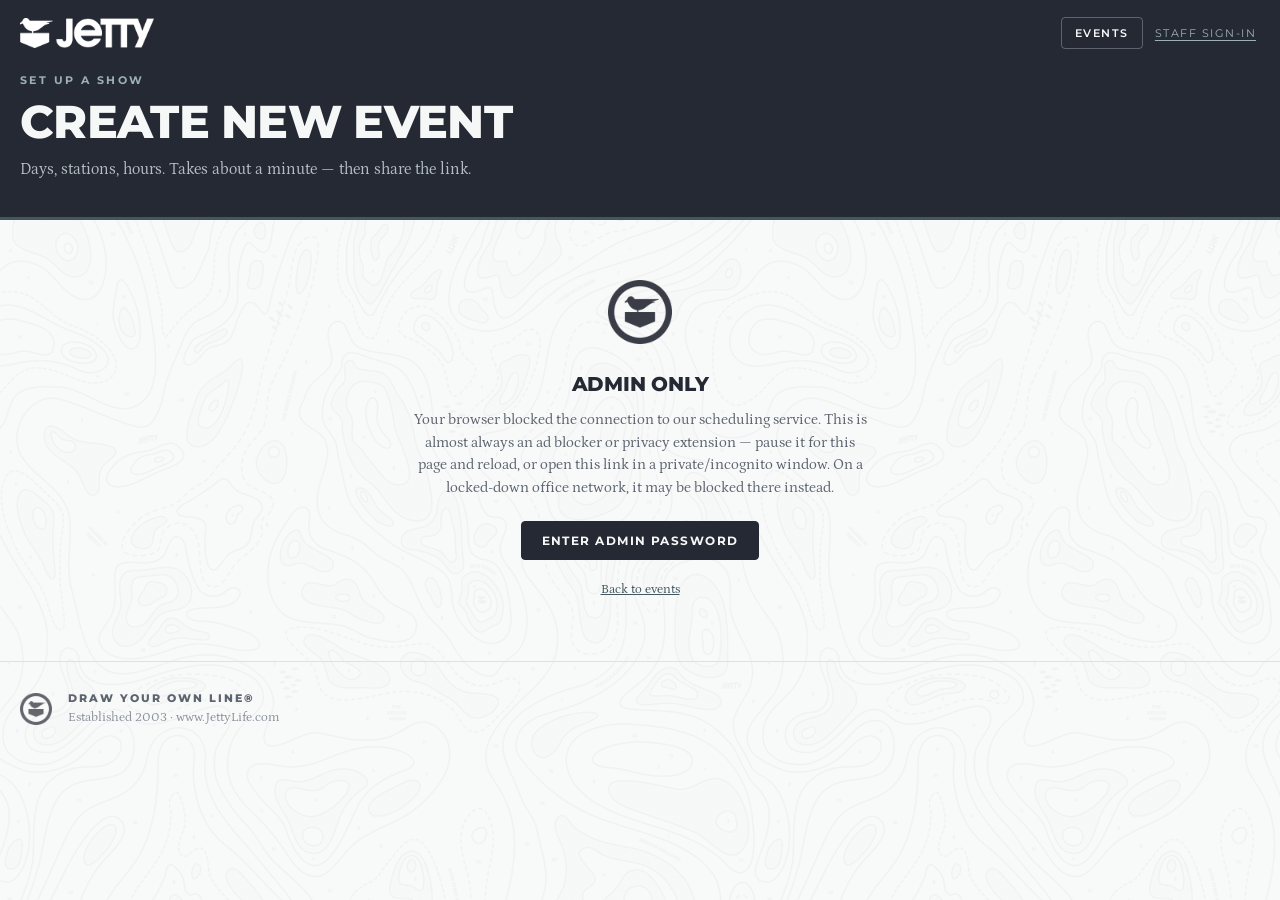
<file: new.html>
<!doctype html>
<html lang="en">
<head>
<meta charset="utf-8">
<meta name="viewport" content="width=device-width, initial-scale=1">
<title>Create New Event — Jetty</title>
<link rel="icon" href="/assets/brand/otis-coin-dark.png">
<link rel="preconnect" href="https://fonts.googleapis.com">
<link rel="preconnect" href="https://fonts.gstatic.com" crossorigin>
<link href="https://fonts.googleapis.com/css2?family=Montserrat:wght@600;700;800;900&family=Petrona:wght@400;500;600&display=swap" rel="stylesheet">
<link rel="stylesheet" href="/assets/styles.css">
</head>
<body>
<div id="hdr"></div>

<section class="hero">
  <div class="wrap">
    <div class="eyebrow">Set up a show</div>
    <h1 id="page-title">Create New Event</h1>
    <div class="meta">Days, stations, hours. Takes about a minute — then share the link.</div>
  </div>
</section>


<div id="gate" class="gate hidden">
  <img src="/assets/brand/otis-coin-dark.png" alt="">
  <h2>Admin only</h2>
  <p id="gate-msg">Creating events is restricted. Enter the admin password to continue.</p>
  <button class="btn" id="gate-btn">Enter admin password</button>
  <p style="margin-top:18px"><a href="/index.html" class="small">Back to events</a></p>
</div>

<main class="wrap-narrow section hidden" id="main">
  <div id="alert" class="alert" hidden></div>

  <form id="ev-form" novalidate>

    <div class="card">
      <div class="section-title" style="margin-top:0">The Basics</div>
      <div class="field">
        <label for="f-name">Event Name <span class="req">*</span></label>
        <input type="text" id="f-name" required placeholder="e.g. Surf Expo — Fall 2026">
      </div>
      <div class="field">
        <label for="f-subtitle">Subtitle</label>
        <input type="text" id="f-subtitle" placeholder="e.g. Jetty Showroom Appointments">
      </div>
      <div class="row2">
        <div class="field">
          <label for="f-venue">Venue</label>
          <input type="text" id="f-venue" placeholder="e.g. Orange County Convention Center">
        </div>
        <div class="field">
          <label for="f-city">City</label>
          <input type="text" id="f-city" placeholder="e.g. Orlando, FL">
        </div>
      </div>
      <div class="row2">
        <div class="field">
          <label for="f-notify">Notify Emails</label>
          <input type="text" id="f-notify" placeholder="you@jettylife.com, someone.else@jettylife.com">
          <div class="hint">Gets a copy of every booking and cancellation. Separate several with commas.</div>
        </div>
        <div class="field">
          <label for="f-replyto">Reply-To on Confirmations</label>
          <input type="email" id="f-replyto" placeholder="you@jettylife.com, someone.else@jettylife.com">
          <div class="hint">Where replies from retailers land.</div>
        </div>
      </div>
    </div>

    <div class="card" style="margin-top:18px">
      <div class="section-title" style="margin-top:0">Days &amp; Hours</div>
      <div class="row3">
        <div class="field">
          <label for="f-start">First Day <span class="req">*</span></label>
          <input type="date" id="f-start" required>
        </div>
        <div class="field">
          <label for="f-end">Last Day <span class="req">*</span></label>
          <input type="date" id="f-end" required>
        </div>
        <div class="field">
          <label for="f-slot">Appointment Length <span class="req">*</span></label>
          <select id="f-slot">
            <option value="30">30 minutes</option>
            <option value="45">45 minutes</option>
            <option value="60" selected>60 minutes</option>
            <option value="90">90 minutes</option>
            <option value="120">2 hours</option>
          </select>
        </div>
      </div>
      <div class="row2">
        <div class="field">
          <label for="f-dstart">Default Start Time</label>
          <input type="time" id="f-dstart" value="09:00" step="900">
        </div>
        <div class="field">
          <label for="f-dend">Default End Time</label>
          <input type="time" id="f-dend" value="18:00" step="900">
        </div>
      </div>
      <div class="field" style="margin-bottom:0">
        <label>Per-Day Hours</label>
        <div class="hint" style="margin-top:0;margin-bottom:10px">Uncheck a day to drop it. Adjust hours for a short setup or teardown day.</div>
        <div id="days"></div>
      </div>
    </div>

    <div class="card" style="margin-top:18px">
      <div class="section-title" style="margin-top:0">Stations</div>
      <div class="hint" style="margin-bottom:12px">One column per station on the booking grid — a table, a rep, a line, whatever you're scheduling against.</div>
      <div id="stations" class="stack"></div>
      <button type="button" class="btn btn-ghost btn-sm" id="add-station" style="margin-top:12px">+ Add Station</button>
    </div>

    <div id="preview" class="card" style="margin-top:18px">
      <div class="section-title" style="margin-top:0">Preview</div>
      <div id="preview-body" class="muted small">Fill in the dates above to see the slot count.</div>
    </div>

    <div style="margin-top:22px;display:flex;gap:10px;flex-wrap:wrap">
      <button type="submit" class="btn" id="submit">Create Event</button>
      <a class="btn btn-ghost" href="/index.html">Cancel</a>
    </div>
  </form>
</main>

<div id="ftr"></div>

<script src="/config.js"></script>
<script src="/assets/app.js"></script>
<script>
(function () {
  document.getElementById('hdr').innerHTML = ST.header('new');
  document.getElementById('ftr').innerHTML = ST.footer();
  ST.applyRoleToChrome();

  var $ = function (id) { return document.getElementById(id); };
  var alertBox = $('alert');
  var dayOverrides = {};

  /* ---------------- Admin gate ---------------- */
  function showGate(msg) {
    if (msg) document.getElementById('gate-msg').textContent = msg;
    document.getElementById('gate').classList.remove('hidden');
    document.getElementById('main').classList.add('hidden');
  }
  function hideGate() {
    document.getElementById('gate').classList.add('hidden');
    document.getElementById('main').classList.remove('hidden');
  }
  document.getElementById('gate-btn').onclick = function () {
    var t = window.prompt('Admin password:', '');
    if (!t) return;
    ST.setToken(t.trim());
    checkAdmin();
  };
  function checkAdmin() {
    return ST.get({ action: 'ping' }).then(function (d) {
      if (d.role === 'admin') { hideGate(); return true; }
      // Only wipe a password that was actually rejected. A rep who lands here
      // is simply not an admin — don't demote them to retailer on the way out.
      if (d.role === 'public') ST.setToken('');
      showGate('That password was not recognised. Try again, or ask Cory for the admin password.');
      return false;
    }).catch(function (err) {
      showGate(err.message);
      return false;
    });
  }


  var DEFAULT_STATIONS = [
    'SS27 (Bouchard)',
    'Summer (In-House) / Business',
    "Women's SS27 / Business",
    'FW27 Pre Line / Business'
  ];

  /* ---------------- Stations ---------------- */

  function stationRow(value) {
    var wrap = ST.el('div', { style: 'display:flex;gap:8px;align-items:center' });
    var input = ST.el('input', { type: 'text', class: 'st-input', placeholder: 'Station name', value: value || '' });
    var del = ST.el('button', {
      type: 'button', class: 'btn btn-ghost btn-sm nowrap',
      text: 'Remove',
      onclick: function () { wrap.remove(); renumber(); updatePreview(); }
    });
    var num = ST.el('div', {
      class: 'mono muted nowrap',
      style: 'width:74px;font-size:10.5px;letter-spacing:.12em;text-transform:uppercase'
    });
    input.addEventListener('input', updatePreview);
    wrap.appendChild(num); wrap.appendChild(input); wrap.appendChild(del);
    return wrap;
  }

  function renumber() {
    Array.prototype.forEach.call($('stations').children, function (row, i) {
      row.firstChild.textContent = 'Station ' + (i + 1);
    });
  }

  DEFAULT_STATIONS.forEach(function (s) { $('stations').appendChild(stationRow(s)); });
  renumber();

  $('add-station').onclick = function () {
    $('stations').appendChild(stationRow(''));
    renumber();
    updatePreview();
  };

  function stationValues() {
    return Array.prototype.map.call($('stations').querySelectorAll('.st-input'), function (i) {
      return i.value.trim();
    }).filter(Boolean);
  }

  /* ---------------- Days ---------------- */

  function dateList(a, b) {
    if (!a || !b || a > b) return [];
    var out = [], cur = ST.parseDate(a), end = ST.parseDate(b), guard = 0;
    while (cur <= end && guard++ < 90) {
      out.push(cur.getFullYear() + '-' + ST.pad(cur.getMonth() + 1) + '-' + ST.pad(cur.getDate()));
      cur.setDate(cur.getDate() + 1);
    }
    return out;
  }

  function renderDays() {
    var dates = dateList($('f-start').value, $('f-end').value);
    var host = $('days');
    host.innerHTML = '';
    if (!dates.length) {
      host.innerHTML = '<div class="muted small">Pick a first and last day.</div>';
      updatePreview();
      return;
    }
    dates.forEach(function (d) {
      var o = dayOverrides[d] || (dayOverrides[d] = {
        on: true, start: $('f-dstart').value, end: $('f-dend').value
      });
      var row = ST.el('div', {
        style: 'display:flex;gap:10px;align-items:center;flex-wrap:wrap;padding:9px 0;border-bottom:1px solid var(--line)'
      });
      var cb = ST.el('input', { type: 'checkbox' });
      cb.checked = o.on;
      cb.addEventListener('change', function () { o.on = cb.checked; updatePreview(); });
      var lbl = ST.el('label', {
        style: 'display:flex;align-items:center;gap:9px;margin:0;flex:1;min-width:190px;text-transform:none;letter-spacing:0;font-size:14px;font-weight:600;color:var(--black);cursor:pointer'
      });
      lbl.appendChild(cb);
      lbl.appendChild(ST.el('span', { text: ST.dowName(d) + ', ' + ST.shortDate(d) }));
      var s = ST.el('input', { type: 'time', value: o.start, step: '900', style: 'width:118px' });
      var e = ST.el('input', { type: 'time', value: o.end, step: '900', style: 'width:118px' });
      s.addEventListener('input', function () { o.start = s.value; updatePreview(); });
      e.addEventListener('input', function () { o.end = e.value; updatePreview(); });
      row.appendChild(lbl);
      row.appendChild(ST.el('span', { class: 'muted small', text: 'from' }));
      row.appendChild(s);
      row.appendChild(ST.el('span', { class: 'muted small', text: 'to' }));
      row.appendChild(e);
      host.appendChild(row);
    });
    updatePreview();
  }

  function activeDays() {
    return dateList($('f-start').value, $('f-end').value)
      .filter(function (d) { return dayOverrides[d] && dayOverrides[d].on; })
      .map(function (d, i) {
        return {
          date: d,
          label: 'Day ' + (i + 1),
          start: dayOverrides[d].start || '09:00',
          end: dayOverrides[d].end || '18:00'
        };
      });
  }

  ['f-start', 'f-end'].forEach(function (id) { $(id).addEventListener('change', renderDays); });
  ['f-dstart', 'f-dend'].forEach(function (id) {
    $(id).addEventListener('change', function () {
      Object.keys(dayOverrides).forEach(function (d) {
        dayOverrides[d].start = $('f-dstart').value;
        dayOverrides[d].end = $('f-dend').value;
      });
      renderDays();
    });
  });
  $('f-slot').addEventListener('change', updatePreview);

  /* ---------------- Preview ---------------- */

  function updatePreview() {
    var days = activeDays();
    var stations = stationValues();
    var slotMin = +$('f-slot').value;
    if (!days.length || !stations.length) {
      $('preview-body').innerHTML = 'Add at least one day and one station.';
      return;
    }
    var total = 0, perDay = [];
    days.forEach(function (d) {
      var n = ST.slotsFor(d, { slotMinutes: slotMin, dayStart: d.start, dayEnd: d.end }).length;
      perDay.push({ d: d, n: n });
      total += n * stations.length;
    });
    $('preview-body').innerHTML =
      '<div class="summary-strip" style="margin:0 0 12px">'
      + '<div><span>Days</span><b>' + days.length + '</b></div>'
      + '<div><span>Stations</span><b>' + stations.length + '</b></div>'
      + '<div><span>Slots / day / station</span><b>' + (perDay[0] ? perDay[0].n : 0) + '</b></div>'
      + '<div><span>Total bookable slots</span><b>' + total + '</b></div>'
      + '</div>'
      + perDay.map(function (p) {
        return '<div class="small muted">' + ST.esc(ST.longDate(p.d.date)) + ' &middot; '
          + ST.pretty12(p.d.start) + '–' + ST.pretty12(p.d.end) + ' &middot; ' + p.n + ' slots × '
          + stations.length + ' stations</div>';
      }).join('');
  }

  renderDays();
  checkAdmin();

  /* ---------------- Submit ---------------- */

  $('ev-form').addEventListener('submit', function (e) {
    e.preventDefault();
    ST.hideAlert(alertBox);
    var days = activeDays();
    var stations = stationValues();
    var name = $('f-name').value.trim();

    if (!name) return ST.showAlert(alertBox, 'error', 'Give the event a name.');
    if (!days.length) return ST.showAlert(alertBox, 'error', 'Pick at least one day.');
    if (!stations.length) return ST.showAlert(alertBox, 'error', 'Add at least one station.');
    var bad = days.filter(function (d) { return ST.toMin(d.end) <= ST.toMin(d.start); });
    if (bad.length) return ST.showAlert(alertBox, 'error', 'End time must be after start time on ' + ST.longDate(bad[0].date) + '.');

    var payload = {
      action: 'createEvent',
      name: name,
      subtitle: $('f-subtitle').value.trim(),
      venue: $('f-venue').value.trim(),
      city: $('f-city').value.trim(),
      notifyEmail: $('f-notify').value.trim(),
      replyTo: $('f-replyto').value.trim(),
      slotMinutes: +$('f-slot').value,
      dayStart: $('f-dstart').value,
      dayEnd: $('f-dend').value,
      days: days,
      stations: stations.map(function (s, i) { return { id: 'station-' + (i + 1), name: s, sub: '' }; })
    };

    var btn = $('submit');
    btn.disabled = true; btn.textContent = 'Creating…';
    ST.withPassword(function () { return ST.post(payload); }).then(function (d) {
      location.href = '/event.html?e=' + encodeURIComponent(d.eventId);
    }).catch(function (err) {
      ST.showAlert(alertBox, 'error', err.message);
      btn.disabled = false; btn.textContent = 'Create Event';
      window.scrollTo({ top: 0, behavior: 'smooth' });
    });
  });
})();
</script>
</body>
</html>
</file>
<file: assets/styles.css>
/* ============================================================
   JETTY — appointment booking
   Palette and type from the 2025 Jetty Brand Guide.
   ============================================================ */

/* ---- Licensed brand fonts -------------------------------------------
   The brand guide calls for Gilroy (headlines) and Blacker Text (body).
   Both are licensed, so they aren't loaded from a CDN. If you have the
   webfont files, drop them in assets/fonts/ and uncomment this block —
   everything below already asks for them first and falls back gracefully.

@font-face {
  font-family: 'Gilroy';
  src: url('fonts/Gilroy-Black.woff2') format('woff2');
  font-weight: 900; font-style: normal; font-display: swap;
}
@font-face {
  font-family: 'Gilroy';
  src: url('fonts/Gilroy-ExtraBold.woff2') format('woff2');
  font-weight: 800; font-style: normal; font-display: swap;
}
@font-face {
  font-family: 'Blacker Text';
  src: url('fonts/BlackerText-Regular.woff2') format('woff2');
  font-weight: 400; font-style: normal; font-display: swap;
}
--------------------------------------------------------------------- */

:root {
  /* Core brand colours */
  --graphite:  #252933;   /* "not quite black" — primary for copy and logos */
  --deep-sea:  #43575E;   /* second brand colour                            */
  --atlantic:  #586D72;   /* deep sea with more contrast on dark grounds    */
  --cloud:     #F6F7F7;   /* "not quite white" — primary white              */
  --grey-sky:  #EDECED;   /* backgrounds and contrast on minimal layouts    */

  /* Working tints derived from the above */
  --graphite-soft: #39404E;  /* raised surfaces inside a graphite banner */
  --sea-pale:      #9DB0B5;  /* eyebrow / muted copy on a dark ground    */
  --sea-mist:      #E4E9EA;  /* tinted rows and booked cells             */
  --sea-tint:      #EDF1F2;  /* hover wash on an open slot               */
  --ink-soft:      #5C646F;  /* secondary body copy on light             */
  --ink-faint:     #8A929B;  /* tertiary copy, placeholders              */
  --line:          #DFE1E1;
  --line-strong:   #C9CDCE;
  --paper:         #FFFFFF;
  --danger:        #8C4A3F;  /* muted brick — the palette has no red     */

  --radius: 4px;
  --shadow: 0 1px 2px rgba(37, 41, 51, .05), 0 8px 24px rgba(37, 41, 51, .07);

  --font-head: 'Gilroy', 'Montserrat', 'Helvetica Neue', Arial, sans-serif;
  --font-body: 'Blacker Text', 'Petrona', Georgia, 'Times New Roman', serif;
  --font-ui:   'Montserrat', 'Helvetica Neue', Helvetica, Arial, sans-serif;
}

* { box-sizing: border-box; }

/* [hidden] must beat any display rule below (.btn is display:inline-flex,
   which would otherwise un-hide role-gated buttons). */
[hidden] { display: none !important; }

html, body {
  margin: 0;
  padding: 0;
  background-color: var(--cloud);
  background-image: url('brand/bathymetry.png');
  background-size: 760px 760px;
  background-repeat: repeat;
  color: var(--graphite);
  font-family: var(--font-ui);
  font-size: 16px;
  line-height: 1.5;
  -webkit-font-smoothing: antialiased;
}

h1, h2, h3, h4 {
  font-family: var(--font-head);
  font-weight: 800;
  margin: 0;
  letter-spacing: -0.01em;
}
a { color: var(--deep-sea); }

/* Running prose gets the brand serif. Dense UI — tables, labels, buttons —
   stays in the sans, where it has to stay legible at 11–13px. */
p, .prose { font-family: var(--font-body); }

.wrap { max-width: 1280px; margin: 0 auto; padding: 0 20px; }
.wrap-narrow { max-width: 760px; margin: 0 auto; padding: 0 20px; }

/* ---------- Banner (header + hero read as one dark block) ---------- */

.site-header {
  background: var(--graphite);
  color: var(--cloud);
}
.site-header .wrap { display: flex; align-items: center; gap: 16px; min-height: 66px; flex-wrap: wrap; }

.brand { display: inline-flex; align-items: center; text-decoration: none; }
.brand img { display: block; height: 30px; width: auto; }

.header-nav { margin-left: auto; display: flex; gap: 8px; align-items: center; flex-wrap: wrap; }
.header-nav a {
  color: var(--cloud);
  text-decoration: none;
  font-family: var(--font-ui);
  font-size: 11px;
  font-weight: 600;
  letter-spacing: .14em;
  text-transform: uppercase;
  padding: 7px 13px;
  border: 1px solid rgba(246, 247, 247, .28);
  border-radius: var(--radius);
  white-space: nowrap;
}
.header-nav a:hover { background: rgba(246, 247, 247, .12); border-color: var(--sea-pale); }
.header-nav a.active { background: var(--cloud); border-color: var(--cloud); color: var(--graphite); font-weight: 700; }

.hero {
  background: var(--graphite);
  color: var(--cloud);
  padding: 6px 0 36px;
  border-bottom: 3px solid var(--deep-sea);
}
.hero .eyebrow {
  font-family: var(--font-ui);
  font-size: 11px; letter-spacing: .22em; text-transform: uppercase;
  color: var(--sea-pale); font-weight: 700; margin-bottom: 10px;
}
.hero h1 {
  font-size: clamp(28px, 5.4vw, 46px);
  line-height: 1.02;
  text-transform: uppercase;
  letter-spacing: -0.015em;
}
.hero .meta {
  font-family: var(--font-body);
  color: #B4BEC1; margin-top: 12px; font-size: 16px;
}
.hero .meta strong { color: var(--cloud); font-weight: 600; }
.hero-actions { margin-top: 20px; display: flex; gap: 10px; flex-wrap: wrap; }

/* ---------- Buttons ---------- */

.btn {
  font-family: var(--font-ui);
  font-size: 12px;
  font-weight: 700;
  letter-spacing: .12em;
  text-transform: uppercase;
  padding: 11px 20px;
  border-radius: var(--radius);
  border: 1px solid var(--graphite);
  background: var(--graphite);
  color: var(--cloud);
  cursor: pointer;
  text-decoration: none;
  display: inline-flex;
  align-items: center;
  gap: 8px;
  transition: transform .06s ease, background .15s ease, color .15s ease, border-color .15s ease;
}
.btn:hover { background: var(--deep-sea); border-color: var(--deep-sea); }
.btn:active { transform: translateY(1px); }
.btn:disabled { opacity: .5; cursor: not-allowed; }
.btn-ghost { background: transparent; color: var(--graphite); border-color: var(--line-strong); }
.btn-ghost:hover { background: var(--graphite); color: var(--cloud); border-color: var(--graphite); }
.btn-ghost-light { background: transparent; color: var(--cloud); border-color: rgba(246,247,247,.42); }
.btn-ghost-light:hover { background: var(--cloud); color: var(--graphite); border-color: var(--cloud); }
.btn-tan { background: var(--deep-sea); border-color: var(--deep-sea); color: var(--cloud); }
.btn-tan:hover { background: var(--atlantic); border-color: var(--atlantic); color: var(--cloud); }
.btn-danger { background: transparent; color: var(--danger); border-color: var(--danger); }
.btn-danger:hover { background: var(--danger); color: #fff; }
.btn-sm { padding: 7px 12px; font-size: 10.5px; }

/* ---------- Day tabs ---------- */

.daybar {
  position: sticky; top: 0; z-index: 30;
  background: var(--cloud);
  border-bottom: 1px solid var(--line);
  padding: 12px 0;
}
.daybar .wrap { display: flex; gap: 8px; align-items: center; flex-wrap: wrap; }
.daytab {
  border: 1px solid var(--line-strong);
  background: var(--paper);
  border-radius: var(--radius);
  padding: 8px 15px;
  cursor: pointer;
  font-family: var(--font-ui);
  font-size: 13px;
  color: var(--graphite);
  line-height: 1.25;
  text-align: left;
}
.daytab b {
  display: block; font-family: var(--font-head); font-weight: 800;
  font-size: 13px; text-transform: uppercase; letter-spacing: .05em;
}
.daytab span { font-size: 11px; color: var(--ink-soft); }
.daytab.active { background: var(--graphite); color: var(--cloud); border-color: var(--graphite); }
.daytab.active span { color: var(--sea-pale); }
.daybar .spacer { margin-left: auto; }
.live-dot {
  display: inline-flex; align-items: center; gap: 7px;
  font-size: 10.5px; letter-spacing: .12em; text-transform: uppercase; color: var(--ink-soft);
}
.live-dot i {
  width: 7px; height: 7px; border-radius: 50%; background: var(--deep-sea);
  animation: pulse 2.4s ease-in-out infinite;
}
@keyframes pulse { 0%,100% { opacity: 1; } 50% { opacity: .28; } }

/* ---------- Grid ---------- */

.grid-scroll {
  overflow-x: auto;
  border: 1px solid var(--line);
  border-radius: var(--radius);
  background: var(--paper);
  box-shadow: var(--shadow);
  -webkit-overflow-scrolling: touch;
}
table.grid { border-collapse: separate; border-spacing: 0; width: 100%; min-width: 720px; }
table.grid th, table.grid td { border-bottom: 1px solid var(--line); border-right: 1px solid var(--line); }
table.grid th:last-child, table.grid td:last-child { border-right: none; }
table.grid tr:last-child td { border-bottom: none; }

table.grid thead th {
  background: var(--graphite);
  color: var(--cloud);
  padding: 14px 12px;
  text-align: left;
  vertical-align: bottom;
  position: sticky;
  top: 0;
  z-index: 10;
  border-right-color: var(--graphite-soft);
  border-bottom: none;
}
table.grid thead th .st-num {
  font-size: 10px; letter-spacing: .18em; text-transform: uppercase;
  color: var(--sea-pale); font-weight: 700;
}
table.grid thead th .st-name {
  font-family: var(--font-head); font-weight: 800; font-size: 14px; line-height: 1.25; margin-top: 3px;
}
table.grid thead th .st-sub { font-size: 11px; color: #9AA4A7; margin-top: 2px; }
table.grid thead th.time-col { width: 92px; min-width: 92px; }

td.time-col, th.time-col {
  width: 92px; min-width: 92px;
  background: var(--grey-sky);
  font-family: var(--font-head);
  font-weight: 800;
  font-size: 13px;
  color: var(--ink-soft);
  text-align: right;
  padding: 0 12px;
  position: sticky;
  left: 0;
  z-index: 5;
  border-right: 1px solid var(--line-strong);
}
thead th.time-col { background: var(--graphite); z-index: 12; }

td.slot { padding: 0; height: 62px; position: relative; }
.slot-btn {
  width: 100%; height: 100%;
  border: none; background: transparent;
  font-family: var(--font-ui);
  text-align: left;
  padding: 9px 12px;
  cursor: pointer;
  display: flex; flex-direction: column; justify-content: center; gap: 2px;
  transition: background .12s ease;
}
.slot-open .slot-btn { color: var(--ink-faint); }
.slot-open .slot-btn .plus {
  font-size: 11px; letter-spacing: .12em; text-transform: uppercase; font-weight: 700; opacity: 0;
  transition: opacity .12s ease;
  color: var(--deep-sea);
}
.slot-open:hover { background: var(--sea-tint); }
.slot-open:hover .slot-btn .plus { opacity: 1; }
.slot-open .slot-btn .dash { color: var(--line-strong); font-size: 18px; line-height: 1; }
.slot-open:hover .slot-btn .dash { display: none; }

.slot-taken { background: var(--sea-mist); }
.slot-taken .retailer {
  font-family: var(--font-head); font-weight: 800; font-size: 13.5px; line-height: 1.2;
  color: var(--graphite);
  overflow: hidden; text-overflow: ellipsis; white-space: nowrap; max-width: 100%;
}
.slot-taken .who {
  font-size: 11px; color: var(--ink-soft);
  overflow: hidden; text-overflow: ellipsis; white-space: nowrap;
}
.slot-taken .slot-btn { border-left: 3px solid var(--deep-sea); cursor: pointer; }
.slot-taken:hover { background: #D8E0E1; }

/* A retailer sees only that a slot is taken — never who has it. */
.slot-taken.anon { background: var(--grey-sky); }
.slot-taken.anon .slot-btn {
  cursor: default; border-left: 3px solid var(--line-strong);
  color: var(--ink-soft); font-size: 10.5px; letter-spacing: .14em;
  text-transform: uppercase; font-weight: 700;
}
.slot-taken.anon:hover { background: var(--grey-sky); }

.slot-blocked {
  background: repeating-linear-gradient(45deg, #E7E9E9, #E7E9E9 6px, #DDE0E0 6px, #DDE0E0 12px);
}
.slot-blocked .slot-btn {
  cursor: default; color: var(--ink-faint); font-size: 10.5px;
  letter-spacing: .12em; text-transform: uppercase;
}

/* ---------- Cards / lists ---------- */

.section { padding: 30px 0 60px; }
.section-title {
  font-family: var(--font-head); font-weight: 800; font-size: 12px;
  letter-spacing: .2em; text-transform: uppercase; color: var(--ink-soft);
  margin: 0 0 14px;
}

.card {
  background: var(--paper);
  border: 1px solid var(--line);
  border-radius: var(--radius);
  padding: 20px;
  box-shadow: var(--shadow);
}
.event-list { display: grid; gap: 14px; grid-template-columns: repeat(auto-fill, minmax(320px, 1fr)); }
.event-card {
  background: var(--paper); border: 1px solid var(--line); border-radius: var(--radius);
  padding: 20px; text-decoration: none; color: inherit; display: block;
  box-shadow: var(--shadow); transition: transform .1s ease, border-color .15s ease;
  border-left: 4px solid var(--deep-sea);
}
.event-card:hover { transform: translateY(-2px); border-left-color: var(--graphite); }
.event-card h3 { font-size: 19px; text-transform: uppercase; line-height: 1.15; }
.event-card .when { color: var(--ink-soft); font-size: 14px; margin-top: 6px; font-family: var(--font-body); }
.event-card .stats { margin-top: 14px; display: flex; gap: 18px; font-size: 11px; color: var(--ink-soft); }
.event-card .stats b {
  font-family: var(--font-head); font-size: 18px; color: var(--graphite); display: block; font-weight: 800;
}
.pill {
  display: inline-block; font-size: 10px; letter-spacing: .14em; text-transform: uppercase;
  font-weight: 700; padding: 3px 9px; border-radius: 100px; background: var(--deep-sea); color: var(--cloud);
}
.pill.grey { background: var(--ink-faint); }
.pill.tan { background: var(--atlantic); color: var(--cloud); }

/* ---------- Forms ---------- */

.field { margin-bottom: 16px; }
.field label {
  display: block; font-size: 10.5px; letter-spacing: .14em; text-transform: uppercase;
  font-weight: 700; color: var(--ink-soft); margin-bottom: 6px;
}
.field label .req { color: var(--danger); }
.field .hint { font-size: 12px; color: var(--ink-faint); margin-top: 5px; }
input[type=text], input[type=email], input[type=tel], input[type=date], input[type=time],
input[type=number], select, textarea {
  width: 100%;
  font-family: var(--font-ui);
  font-size: 15px;
  padding: 11px 12px;
  border: 1px solid var(--line-strong);
  border-radius: var(--radius);
  background: var(--paper);
  color: var(--graphite);
}
input:focus, select:focus, textarea:focus {
  outline: none; border-color: var(--deep-sea); box-shadow: 0 0 0 3px rgba(67, 87, 94, .15);
}
textarea { min-height: 78px; resize: vertical; }
.row2 { display: grid; grid-template-columns: 1fr 1fr; gap: 14px; }
.row3 { display: grid; grid-template-columns: 1fr 1fr 1fr; gap: 14px; }
@media (max-width: 620px) { .row2, .row3 { grid-template-columns: 1fr; } }

/* ---------- Modal ---------- */

.modal-backdrop {
  position: fixed; inset: 0; background: rgba(37, 41, 51, .6);
  display: flex; align-items: flex-start; justify-content: center;
  padding: 24px 16px; z-index: 100; overflow-y: auto;
  backdrop-filter: blur(2px);
}
.modal {
  background: var(--cloud);
  border-radius: var(--radius);
  width: 100%; max-width: 520px;
  box-shadow: 0 24px 64px rgba(0, 0, 0, .35);
  margin: auto;
  overflow: hidden;
}
.modal-head { background: var(--graphite); color: var(--cloud); padding: 18px 22px; }
.modal-head .eyebrow {
  font-size: 10px; letter-spacing: .2em; text-transform: uppercase;
  color: var(--sea-pale); font-weight: 700;
}
.modal-head h2 { font-size: 21px; margin-top: 5px; text-transform: uppercase; }
.modal-head .sub { font-size: 13px; color: #B4BEC1; margin-top: 5px; }
.modal-body { padding: 22px; }
.modal-foot { padding: 0 22px 22px; display: flex; gap: 10px; justify-content: flex-end; flex-wrap: wrap; }
.modal-close {
  float: right; background: none; border: none; color: var(--cloud);
  font-size: 26px; line-height: 1; cursor: pointer; padding: 0 0 0 12px; opacity: .7;
}
.modal-close:hover { opacity: 1; }

/* ---------- Alerts ---------- */

.alert {
  padding: 12px 14px; border-radius: var(--radius); font-size: 14px;
  margin-bottom: 16px; border-left: 4px solid; font-family: var(--font-ui);
}
.alert-error { background: #F6EBE9; border-color: var(--danger); color: #6E3A31; }
.alert-ok { background: #E7EDEE; border-color: var(--deep-sea); color: #2F4046; }
.alert-info { background: var(--grey-sky); border-color: var(--atlantic); color: #3D4A4F; }

/* ---------- Role chrome ---------- */

.role-chip {
  font-size: 10px; letter-spacing: .14em; text-transform: uppercase; font-weight: 700;
  padding: 4px 10px; border-radius: 100px; background: var(--atlantic); color: var(--cloud);
}
.role-chip.admin { background: var(--cloud); color: var(--graphite); }
.link-btn {
  background: none; border: none; padding: 7px 4px; cursor: pointer;
  color: var(--sea-pale); font-family: var(--font-ui);
  font-size: 10.5px; letter-spacing: .14em; text-transform: uppercase;
  text-decoration: underline; text-underline-offset: 3px;
}
.link-btn:hover { color: var(--cloud); }

.gate { max-width: 460px; margin: 60px auto; text-align: center; }
.gate img { height: 64px; width: auto; margin-bottom: 18px; opacity: .9; }
.gate h2 { font-size: 20px; text-transform: uppercase; margin-bottom: 10px; }
.gate p { color: var(--ink-soft); font-size: 15px; margin: 0 0 22px; }

/* ---------- Misc ---------- */

.loading { padding: 60px 20px; text-align: center; color: var(--ink-faint); }
.spinner {
  width: 26px; height: 26px; border: 3px solid var(--line-strong); border-top-color: var(--deep-sea);
  border-radius: 50%; animation: spin .8s linear infinite; margin: 0 auto 14px;
}
@keyframes spin { to { transform: rotate(360deg); } }

.legend { display: flex; gap: 18px; flex-wrap: wrap; font-size: 12px; color: var(--ink-soft); margin-top: 14px; }
.legend i {
  display: inline-block; width: 13px; height: 13px; border-radius: 2px;
  margin-right: 6px; vertical-align: -2px; border: 1px solid var(--line-strong);
}
.legend .lg-open { background: var(--paper); }
.legend .lg-taken { background: var(--sea-mist); border-left: 3px solid var(--deep-sea); }
.legend .lg-anon { background: var(--grey-sky); border-left: 3px solid var(--line-strong); }
.legend .lg-blocked {
  background: repeating-linear-gradient(45deg, #E7E9E9, #E7E9E9 4px, #DDE0E0 4px, #DDE0E0 8px);
}

table.data { width: 100%; border-collapse: collapse; font-size: 14px; background: var(--paper); }
table.data th {
  text-align: left; font-size: 10.5px; letter-spacing: .14em; text-transform: uppercase;
  color: var(--ink-soft); padding: 10px 12px; border-bottom: 2px solid var(--line-strong); white-space: nowrap;
}
table.data td { padding: 11px 12px; border-bottom: 1px solid var(--line); vertical-align: top; }
table.data tr:hover td { background: #FAFBFB; }

.site-footer {
  border-top: 1px solid var(--line); margin-top: 40px; padding: 28px 0 44px;
  color: var(--ink-faint); font-size: 12px;
}
.site-footer .wrap { display: flex; align-items: center; gap: 16px; flex-wrap: wrap; }
.site-footer img { height: 32px; width: auto; opacity: .7; }
.site-footer .tag {
  font-family: var(--font-head); letter-spacing: .18em; text-transform: uppercase;
  font-weight: 800; color: var(--ink-soft); font-size: 11px;
}
.site-footer .est { font-family: var(--font-body); font-size: 12.5px; margin-top: 2px; }

.muted { color: var(--ink-soft); }
.small { font-size: 13px; }
.mono { font-family: ui-monospace, SFMono-Regular, Menlo, monospace; font-size: 12.5px; }
.stack > * + * { margin-top: 10px; }
.right { text-align: right; }
.nowrap { white-space: nowrap; }
.hidden { display: none !important; }

.summary-strip {
  display: flex; gap: 26px; flex-wrap: wrap; background: var(--paper);
  border: 1px solid var(--line); border-radius: var(--radius); padding: 16px 20px; margin-bottom: 18px;
}
.summary-strip div span {
  display: block; font-size: 10px; letter-spacing: .16em; text-transform: uppercase; color: var(--ink-soft);
}
.summary-strip div b { font-family: var(--font-head); font-size: 22px; font-weight: 800; }

/* Touch devices have no hover, so keep the "book" affordance visible. */
@media (hover: none) {
  .slot-open .slot-btn .plus { opacity: 1; font-size: 10.5px; }
  .slot-open .slot-btn .dash { display: none; }
}

.mobile-only { display: none; }
@media (max-width: 720px) { .mobile-only { display: inline; } }

@media (max-width: 720px) {
  td.slot { height: 58px; }
  .hero { padding: 4px 0 26px; }
  .daybar { padding: 10px 0; }
  .brand img { height: 26px; }
  .site-header .wrap { min-height: 58px; }
}

/* A quiet reassurance beside the share button on the staff view. */
.copy-note {
  font-size: 11px; letter-spacing: .1em; text-transform: uppercase;
  color: var(--sea-pale); align-self: center;
}

/* ---------- Editing an appointment ---------- */

.checkline {
  display: flex; align-items: flex-start; gap: 9px; margin-top: 6px;
  font-size: 13px; color: var(--ink-soft); cursor: pointer;
  text-transform: none; letter-spacing: 0; font-weight: 400;
}
.checkline input { margin-top: 3px; }

/* Staff can pick an appointment up and drop it on a free slot. */
.slot-taken.draggable .slot-btn { cursor: grab; }
.slot-taken.draggable .slot-btn:active { cursor: grabbing; }
.slot-dragging { opacity: .4; }
.slot-open.drop-ok { background: #DCE7E9; box-shadow: inset 0 0 0 2px var(--deep-sea); }
.slot-open.drop-ok .slot-btn .dash { display: none; }
.drag-hint {
  font-size: 11px; letter-spacing: .1em; text-transform: uppercase;
  color: var(--ink-faint);
}
</file>
